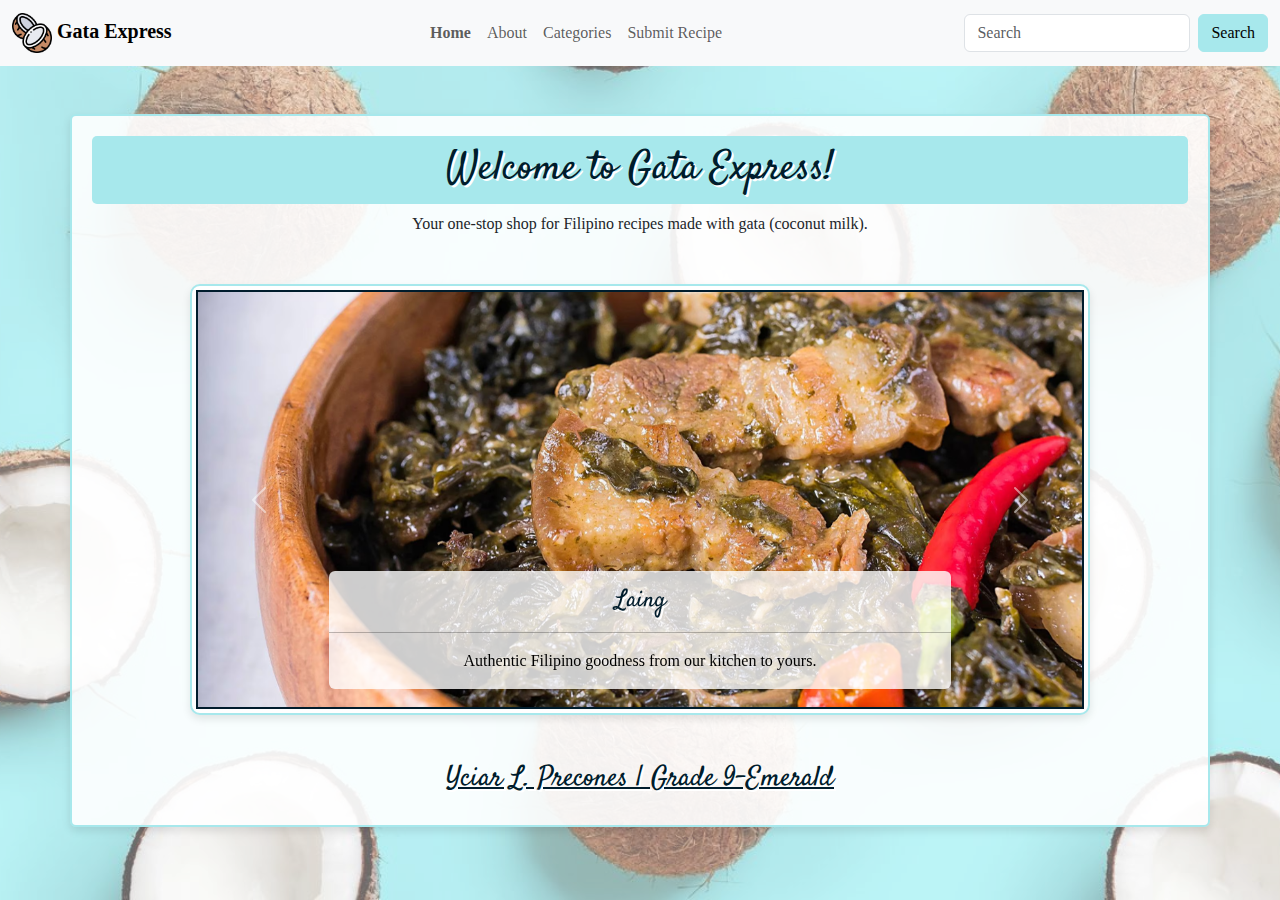
<file: index.html>
<!DOCTYPE html>
<html>
<head>
	<meta charset="utf-8">
	<meta name="viewport" content="width=device-width, initial-scale=1">
	<title>Gata Express - Home</title>

	<!-- Bootstrap 5 Setup -->
	<link href="https://cdn.jsdelivr.net/npm/bootstrap@5.3.3/dist/css/bootstrap.min.css" rel="stylesheet" integrity="sha384-QWTKZyjpPEjISv5WaRU9OFeRpok6YctnYmDr5pNlyT2bRjXh0JMhjY6hW+ALEwIH" crossorigin="anonymous">

	<!-- JS Setup-->
	<script src="https://cdn.jsdelivr.net/npm/bootstrap@5.3.3/dist/js/bootstrap.bundle.min.js" integrity="sha384-YvpcrYf0tY3lHB60NNkmXc5s9fDVZLESaAA55NDzOxhy9GkcIdslK1eN7N6jIeHz" crossorigin="anonymous"></script>	

	<!-- Animate.style Setup -->
	<link rel="stylesheet" href="https://cdnjs.cloudflare.com/ajax/libs/animate.css/4.1.1/animate.min.css"/>

	<!-- Google Fonts Satisfy Setup -->
	<link rel="preconnect" href="https://fonts.googleapis.com">
	<link rel="preconnect" href="https://fonts.gstatic.com" crossorigin>
	<link href="https://fonts.googleapis.com/css2?family=Satisfy&display=swap" rel="stylesheet">

	<!-- Link to CSS File -->
	<link rel="stylesheet" type="text/css" href="index-style.css">
</head>
<body>
	<nav class="navbar navbar-expand-sm navbar-light bg-light">
	  <div class="container-fluid">
	    <a class="navbar-brand " href="https://cdn-icons-png.flaticon.com/512/3239/3239295.png"><img src="logo.png" alt="Gata Express Logo" id="navbar-logo"> <strong>Gata Express</strong></a>
	    <button class="navbar-toggler" type="button" data-bs-toggle="collapse" data-bs-target="#mynavbar">
	      <span class="navbar-toggler-icon"></span>
	    </button>
	    <div class="collapse navbar-collapse" id="mynavbar">
	      <ul class="navbar-nav mx-auto">
	        <li class="nav-item">
	          <a class="nav-link" href="index.html"><strong>Home</strong></a>
	        </li>
	        <li class="nav-item">
	          <a class="nav-link" href="page1.html">About</a>
	        </li>
	        <li class="nav-item">
	          <a class="nav-link" href="page2.html">Categories</a>
	        </li>
	        <li class="nav-item">
	          <a class="nav-link" href="page3.html">Submit Recipe</a>
	        </li>
	      </ul>
	      <form class="d-flex">
	        <input class="form-control me-2" type="text" placeholder="Search">
	        <button class="btn btn-primary" type="button">Search</button>
	      </form>
	    </div>
	  </div>
	</nav>
	<div class="container mt-5 mb-5 rounded animate__animated animate__fadeInUp">
		<h1 class="text-center">Welcome to Gata Express!</h1>
		<p class="text-center">Your one-stop shop for Filipino recipes made with gata (coconut milk).</p>
		<div id="demo" class="carousel slide mx-auto mt-5 mb-5 img-thumbnail" data-bs-ride="carousel">
			<div class="carousel-inner">
			    <div class="carousel-item active">
			      <img src="carousel-laing.png" alt="Laing" class="d-block w-100">
			      <div class="carousel-caption rounded">
				    <h4 class="mt-3">Laing</h4> <hr/>
				    <p>Authentic Filipino goodness from our kitchen to yours.</p>
				  </div>
			    </div>
			    <div class="carousel-item">
			      <img src="carousel-ginataangmais.png" alt="Ginataang Mais" class="d-block w-100">
			      <div class="carousel-caption rounded">
				    <h4 class="mt-3">Ginataang Mais</h4> <hr/>
				    <p>A simply delicious dessert!</p>
				  </div>
			    </div>
			    <div class="carousel-item">
			      <img src="carousel-adobosagata.png" alt="Adobo sa Gata" class="d-block w-100">
			      <div class="carousel-caption rounded">
				    <h4 class="mt-3">Adobo sa Gata</h4> <hr/>
				    <p>Taste the goodness of gata with every bite.</p>
				  </div>
			    </div>
			    <div class="carousel-item">
			      <img src="carousel-ginataangbilobilo.png" alt="Ginataang Bilo-Bilo" class="d-block w-100">
			      <div class="carousel-caption rounded">
				    <h4 class="mt-3">Ginataang Bilo-Bilo</h4> <hr/>
				    <p>Satisfy your sweet tooth!</p>
				  </div>
			    </div>
			  </div>
			  <button class="carousel-control-prev" type="button" data-bs-target="#demo" data-bs-slide="prev">
			    <span class="carousel-control-prev-icon"></span>
			  </button>
			  <button class="carousel-control-next" type="button" data-bs-target="#demo" data-bs-slide="next">
			    <span class="carousel-control-next-icon"></span>
			  </button>
			</div>
			<h3 class="text-center mt-3 animate__animated animate__fadeInUp"> <a href="https://yprecones-9e.github.io/Q2_EXERCISE2_Precones-Yciar/ "target="_blank"> Yciar L. Precones | Grade 9-Emerald </a> </h3>
		</div>

	</div>

</body>
</html>
</file>
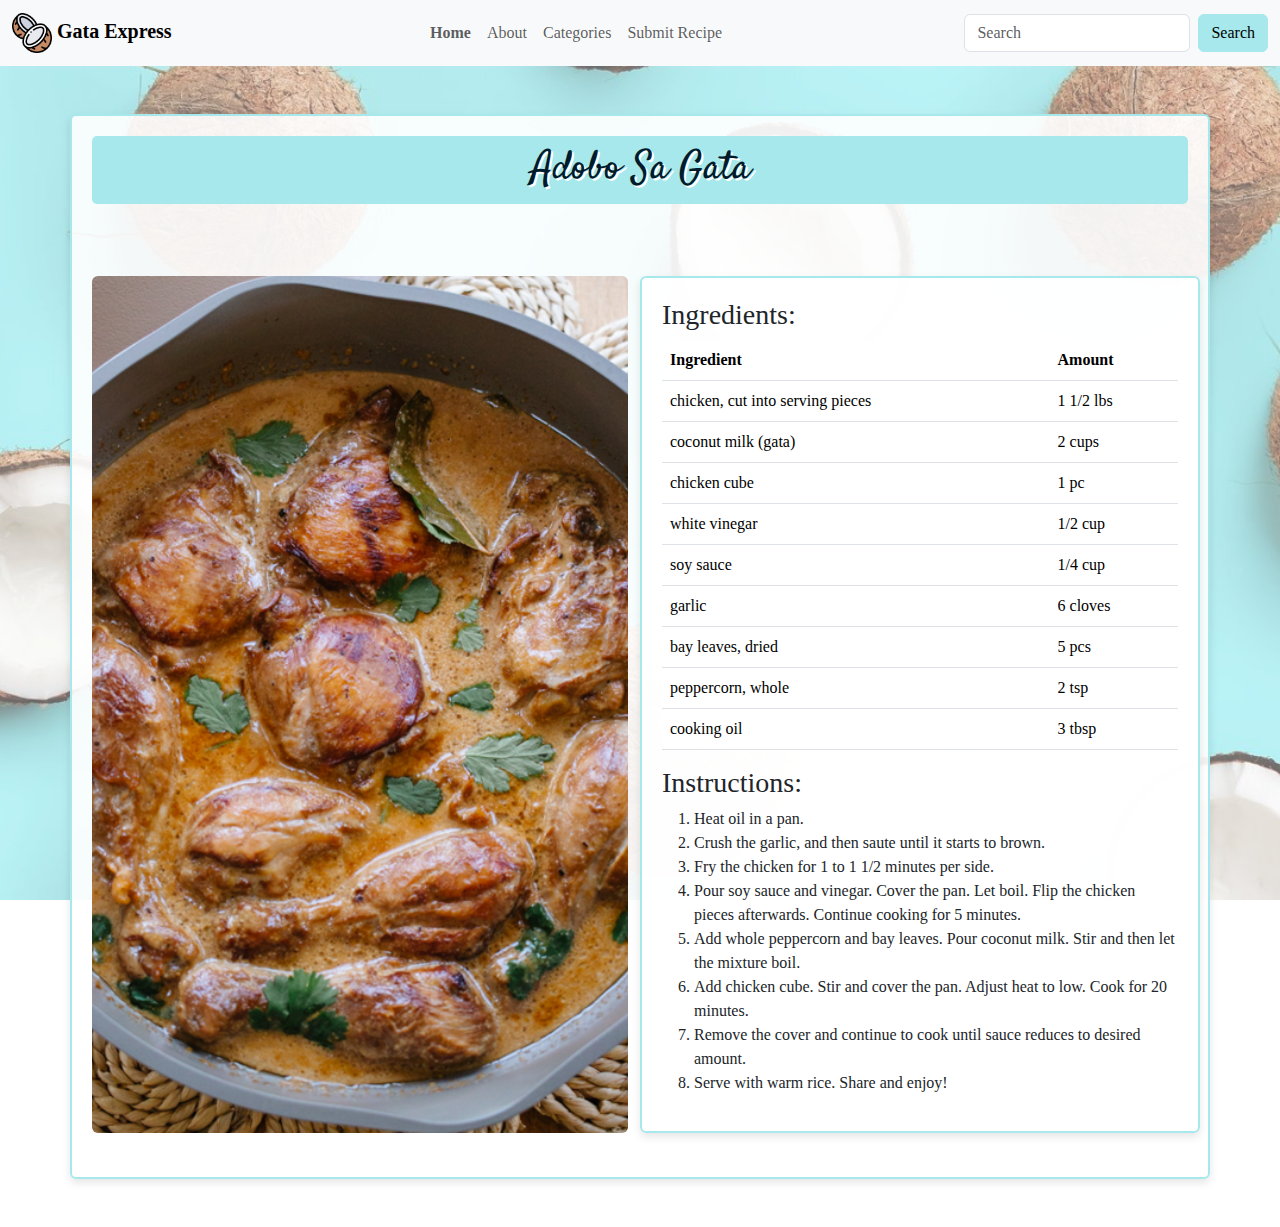
<file: adobosagata.html>
<!DOCTYPE html>
<html>
<head>
	<meta charset="utf-8">
	<meta name="viewport" content="width=device-width, initial-scale=1">
	<title>Gata Express - Home</title>

	<!-- Bootstrap 5 Setup -->
	<link href="https://cdn.jsdelivr.net/npm/bootstrap@5.3.3/dist/css/bootstrap.min.css" rel="stylesheet" integrity="sha384-QWTKZyjpPEjISv5WaRU9OFeRpok6YctnYmDr5pNlyT2bRjXh0JMhjY6hW+ALEwIH" crossorigin="anonymous">

	<!-- JS Setup-->
	<script src="https://cdn.jsdelivr.net/npm/bootstrap@5.3.3/dist/js/bootstrap.bundle.min.js" integrity="sha384-YvpcrYf0tY3lHB60NNkmXc5s9fDVZLESaAA55NDzOxhy9GkcIdslK1eN7N6jIeHz" crossorigin="anonymous"></script>	

	<!-- Animate.style Setup -->
	<link rel="stylesheet" href="https://cdnjs.cloudflare.com/ajax/libs/animate.css/4.1.1/animate.min.css"/>

	<!-- Google Fonts Satisfy Setup -->
	<link rel="preconnect" href="https://fonts.googleapis.com">
	<link rel="preconnect" href="https://fonts.gstatic.com" crossorigin>
	<link href="https://fonts.googleapis.com/css2?family=Satisfy&display=swap" rel="stylesheet">

	<!-- Link to CSS File -->
	<link rel="stylesheet" type="text/css" href="adobosagata-style.css">
</head>
<body>
	<nav class="navbar navbar-expand-sm navbar-light bg-light">
	  <div class="container-fluid">
	    <a class="navbar-brand " href="https://cdn-icons-png.flaticon.com/512/3239/3239295.png"><img src="logo.png" alt="Gata Express Logo" id="navbar-logo"> <strong>Gata Express</strong></a>
	    <button class="navbar-toggler" type="button" data-bs-toggle="collapse" data-bs-target="#mynavbar">
	      <span class="navbar-toggler-icon"></span>
	    </button>
	    <div class="collapse navbar-collapse" id="mynavbar">
	      <ul class="navbar-nav mx-auto">
	        <li class="nav-item">
	          <a class="nav-link" href="index.html"><strong>Home</strong></a>
	        </li>
	        <li class="nav-item">
	          <a class="nav-link" href="page1.html">About</a>
	        </li>
	        <li class="nav-item">
	          <a class="nav-link" href="page2.html">Categories</a>
	        </li>
	        <li class="nav-item">
	          <a class="nav-link" href="page3.html">Submit Recipe</a>
	        </li>
	      </ul>
	      <form class="d-flex">
	        <input class="form-control me-2" type="text" placeholder="Search">
	        <button class="btn btn-primary" type="button">Search</button>
	      </form>
	    </div>
	  </div>
	</nav>
	<div class="container mt-5 mb-5 rounded animate__animated animate__fadeInUp">
		<h1 class="text-center">Adobo Sa Gata</h1>
		<div class="row mt-5 animate__animated animate__backInUp">
			<div class="col-md-6 mt-4 mb-4">
				<img class="img-fluid rounded mx-auto d-block form-image" 
				src="recipe-adobosagata.png" alt="Adobo Sa Gata">
			</div>
			<div class="col-md-6 mt-4 mb-4 animate__animated animate__backInUp container rounded">
				<h3>Ingredients:</h3>
				<table class="table"> 
					<thead> 
						<tr> <th scope="col">Ingredient</th>
						<th scope="col">Amount</th> 
					</tr>
					</thead> 
					<tbody> 
						<tr> 
							<td>chicken, cut into serving pieces</td> 
							<td>1 1/2 lbs</td> 
						</tr> 
						<tr> 
							<td>coconut milk (gata)</td> 
							<td>2 cups</td> 
						</tr> 
						<tr> 
							<td>chicken cube</td> 
							<td>1 pc</td> 
						</tr> 
						<tr> 
							<td>white vinegar</td> 
							<td>1/2 cup</td> 
						</tr> 
						<tr> 
							<td>soy sauce</td> 
							<td>1/4 cup</td> 
						</tr> 
						<tr> 
							<td>garlic</td> 
							<td>6 cloves</td> 
						</tr> 
						<tr> 
							<td>bay leaves, dried</td> 
							<td>5 pcs</td> 
						</tr> 
						<tr> 
							<td>peppercorn, whole</td> 
							<td>2 tsp</td> 
						</tr> 
						<tr> 
							<td>cooking oil</td> 
							<td>3 tbsp</td> 
						</tr> 
					</tbody>
				</table>
				<h3>Instructions:</h3> 
				<ol> 
					<li>Heat oil in a pan.</li> 
					<li>Crush the garlic, and then saute until it starts to brown.</li> 
					<li>Fry the chicken for 1 to 1 1/2 minutes per side.</li> 
					<li>Pour soy sauce and vinegar. Cover the pan. Let boil. Flip the chicken pieces afterwards. Continue cooking for 5 minutes.</li> 
					<li>Add whole peppercorn and bay leaves. Pour coconut milk. Stir and then let the mixture boil.</li> 
					<li>Add chicken cube. Stir and cover the pan. Adjust heat to low. Cook for 20 minutes.</li> 
					<li>Remove the cover and continue to cook until sauce reduces to desired amount.</li> 
					<li>Serve with warm rice. Share and enjoy!</li> 
				</ol>
			</div>
		</div>
	</div>
</body>
</html>
</file>
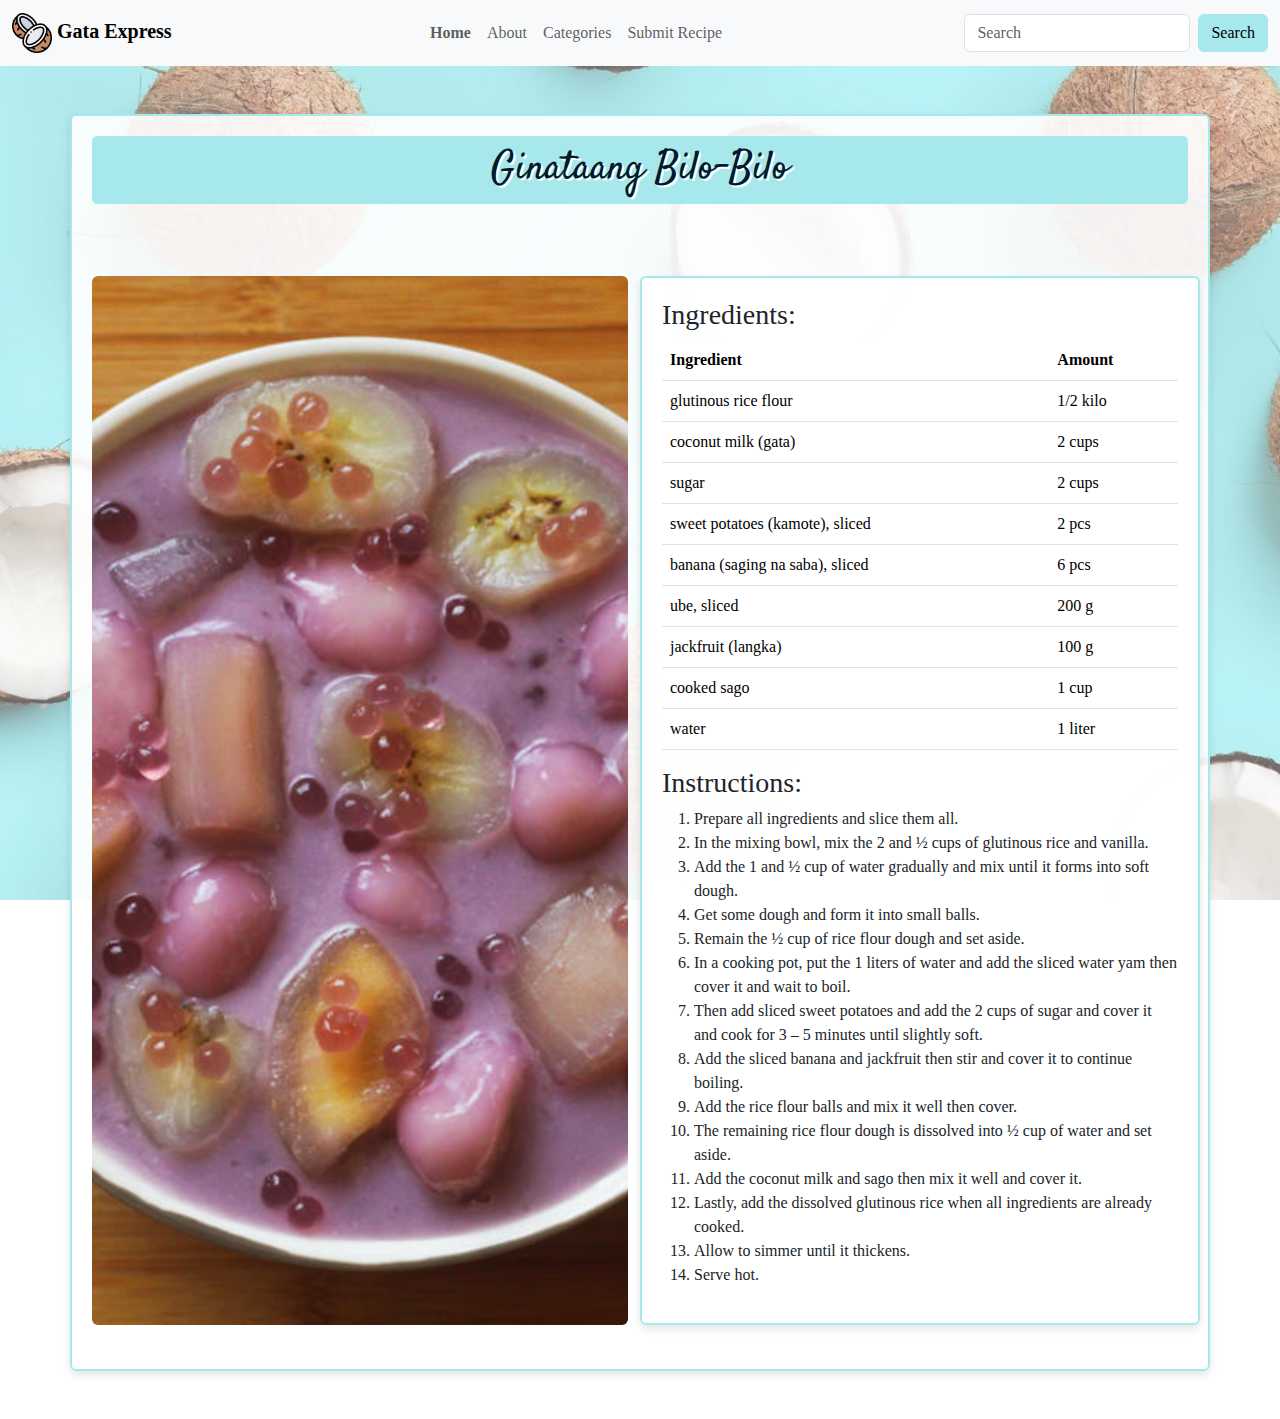
<file: ginataangbilobilo.html>
<!DOCTYPE html>
<html>
<head>
	<meta charset="utf-8">
	<meta name="viewport" content="width=device-width, initial-scale=1">
	<title>Gata Express - Home</title>

	<!-- Bootstrap 5 Setup -->
	<link href="https://cdn.jsdelivr.net/npm/bootstrap@5.3.3/dist/css/bootstrap.min.css" rel="stylesheet" integrity="sha384-QWTKZyjpPEjISv5WaRU9OFeRpok6YctnYmDr5pNlyT2bRjXh0JMhjY6hW+ALEwIH" crossorigin="anonymous">

	<!-- JS Setup-->
	<script src="https://cdn.jsdelivr.net/npm/bootstrap@5.3.3/dist/js/bootstrap.bundle.min.js" integrity="sha384-YvpcrYf0tY3lHB60NNkmXc5s9fDVZLESaAA55NDzOxhy9GkcIdslK1eN7N6jIeHz" crossorigin="anonymous"></script>	

	<!-- Animate.style Setup -->
	<link rel="stylesheet" href="https://cdnjs.cloudflare.com/ajax/libs/animate.css/4.1.1/animate.min.css"/>

	<!-- Google Fonts Satisfy Setup -->
	<link rel="preconnect" href="https://fonts.googleapis.com">
	<link rel="preconnect" href="https://fonts.gstatic.com" crossorigin>
	<link href="https://fonts.googleapis.com/css2?family=Satisfy&display=swap" rel="stylesheet">

	<!-- Link to CSS File -->
	<link rel="stylesheet" type="text/css" href="ginataangbilobilo-style.css">
</head>
<body>
	<nav class="navbar navbar-expand-sm navbar-light bg-light">
	  <div class="container-fluid">
	    <a class="navbar-brand " href="https://cdn-icons-png.flaticon.com/512/3239/3239295.png"><img src="logo.png" alt="Gata Express Logo" id="navbar-logo"> <strong>Gata Express</strong></a>
	    <button class="navbar-toggler" type="button" data-bs-toggle="collapse" data-bs-target="#mynavbar">
	      <span class="navbar-toggler-icon"></span>
	    </button>
	    <div class="collapse navbar-collapse" id="mynavbar">
	      <ul class="navbar-nav mx-auto">
	        <li class="nav-item">
	          <a class="nav-link" href="index.html"><strong>Home</strong></a>
	        </li>
	        <li class="nav-item">
	          <a class="nav-link" href="page1.html">About</a>
	        </li>
	        <li class="nav-item">
	          <a class="nav-link" href="page2.html">Categories</a>
	        </li>
	        <li class="nav-item">
	          <a class="nav-link" href="page3.html">Submit Recipe</a>
	        </li>
	      </ul>
	      <form class="d-flex">
	        <input class="form-control me-2" type="text" placeholder="Search">
	        <button class="btn btn-primary" type="button">Search</button>
	      </form>
	    </div>
	  </div>
	</nav>
	<div class="container mt-5 mb-5 rounded animate__animated animate__fadeInUp">
		<h1 class="text-center">Ginataang Bilo-Bilo</h1>
		<div class="row mt-5 animate__animated animate__backInUp">
			<div class="col-md-6 mt-4 mb-4">
				<img class="img-fluid rounded mx-auto d-block form-image" 
				src="recipe-ginataangbilobilo.png" alt="Ginataang Bilo-Bilo">
			</div>
			<div class="col-md-6 mt-4 mb-4 animate__animated animate__backInUp container rounded">
				<h3>Ingredients:</h3>
				<table class="table"> 
					<thead> 
						<tr> <th scope="col">Ingredient</th>
						<th scope="col">Amount</th> 
					</tr>
					</thead> 
					<tbody> 
						<tr> 
							<td>glutinous rice flour</td> 
							<td>1/2 kilo </td> 
						</tr> 
						<tr> 
							<td>coconut milk (gata)</td> 
							<td>2 cups</td> 
						</tr> 
						<tr> 
							<td>sugar</td> 
							<td>2 cups</td> 
						</tr> 
						<tr> 
							<td>sweet potatoes (kamote), sliced</td> 
							<td>2 pcs</td> 
						</tr> 
						<tr> 
							<td>banana (saging na saba), sliced</td> 
							<td>6 pcs</td> 
						</tr> 
						<tr> 
							<td>ube, sliced</td> 
							<td>200 g</td> 
						</tr> 
						<tr> 
							<td>jackfruit (langka)</td> 
							<td>100 g</td> 
						</tr> 
						<tr> 
							<td>cooked sago</td> 
							<td>1 cup</td> 
						</tr> 
						<tr> 
							<td>water</td> 
							<td>1 liter</td> 
						</tr> 
					</tbody>
				</table>
				<h3>Instructions:</h3>
				<ol>
					<li>Prepare all ingredients and slice them all.</li>
					<li>In the mixing bowl, mix the 2 and ½ cups of glutinous rice and vanilla.</li>
					<li>Add the 1 and ½ cup of water gradually and mix until it forms into soft dough.</li> 
					<li>Get some dough and form it into small balls.</li>
					<li>Remain the ½ cup of rice flour dough and set aside.</li>
					<li>In a cooking pot, put the 1 liters of water and add the sliced water yam then cover it and wait to boil.</li>
					<li>Then add sliced sweet potatoes and add the 2 cups of sugar and cover it and cook for 3 – 5 minutes until slightly soft.</li>
					<li>Add the sliced banana and jackfruit then stir and cover it to continue boiling.</li> <li>Add the rice flour balls and mix it well then cover.</li>
					<li>The remaining rice flour dough is dissolved into ½ cup of water and set aside.</li>
					<li>Add the coconut milk and sago then mix it well and cover it.</li>
					<li>Lastly, add the dissolved glutinous rice when all ingredients are already cooked.</li>
					<li>Allow to simmer until it thickens.</li>
					<li>Serve hot.
				</ol>
			</div>
		</div>
	</div>
</body>
</html>
</file>
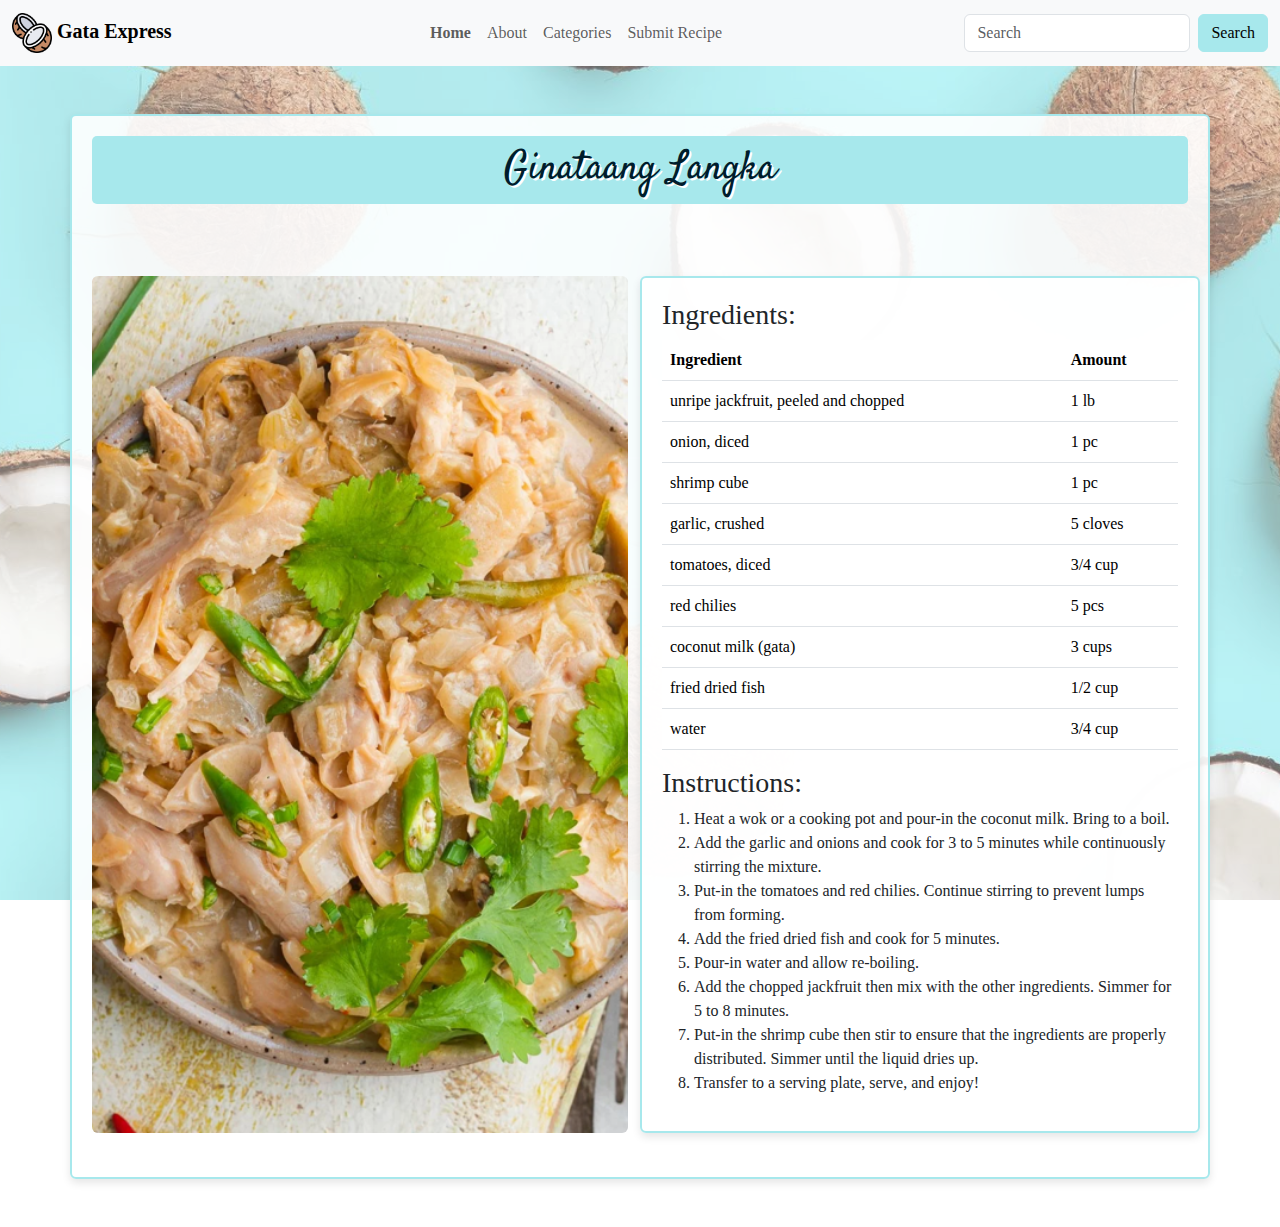
<file: ginataanglangka.html>
<!DOCTYPE html>
<html>
<head>
	<meta charset="utf-8">
	<meta name="viewport" content="width=device-width, initial-scale=1">
	<title>Gata Express - Home</title>

	<!-- Bootstrap 5 Setup -->
	<link href="https://cdn.jsdelivr.net/npm/bootstrap@5.3.3/dist/css/bootstrap.min.css" rel="stylesheet" integrity="sha384-QWTKZyjpPEjISv5WaRU9OFeRpok6YctnYmDr5pNlyT2bRjXh0JMhjY6hW+ALEwIH" crossorigin="anonymous">

	<!-- JS Setup-->
	<script src="https://cdn.jsdelivr.net/npm/bootstrap@5.3.3/dist/js/bootstrap.bundle.min.js" integrity="sha384-YvpcrYf0tY3lHB60NNkmXc5s9fDVZLESaAA55NDzOxhy9GkcIdslK1eN7N6jIeHz" crossorigin="anonymous"></script>	

	<!-- Animate.style Setup -->
	<link rel="stylesheet" href="https://cdnjs.cloudflare.com/ajax/libs/animate.css/4.1.1/animate.min.css"/>

	<!-- Google Fonts Satisfy Setup -->
	<link rel="preconnect" href="https://fonts.googleapis.com">
	<link rel="preconnect" href="https://fonts.gstatic.com" crossorigin>
	<link href="https://fonts.googleapis.com/css2?family=Satisfy&display=swap" rel="stylesheet">

	<!-- Link to CSS File -->
	<link rel="stylesheet" type="text/css" href="ginataanglangka-style.css">
</head>
<body>
	<nav class="navbar navbar-expand-sm navbar-light bg-light">
	  <div class="container-fluid">
	    <a class="navbar-brand " href="https://cdn-icons-png.flaticon.com/512/3239/3239295.png"><img src="logo.png" alt="Gata Express Logo" id="navbar-logo"> <strong>Gata Express</strong></a>
	    <button class="navbar-toggler" type="button" data-bs-toggle="collapse" data-bs-target="#mynavbar">
	      <span class="navbar-toggler-icon"></span>
	    </button>
	    <div class="collapse navbar-collapse" id="mynavbar">
	      <ul class="navbar-nav mx-auto">
	        <li class="nav-item">
	          <a class="nav-link" href="index.html"><strong>Home</strong></a>
	        </li>
	        <li class="nav-item">
	          <a class="nav-link" href="page1.html">About</a>
	        </li>
	        <li class="nav-item">
	          <a class="nav-link" href="page2.html">Categories</a>
	        </li>
	        <li class="nav-item">
	          <a class="nav-link" href="page3.html">Submit Recipe</a>
	        </li>
	      </ul>
	      <form class="d-flex">
	        <input class="form-control me-2" type="text" placeholder="Search">
	        <button class="btn btn-primary" type="button">Search</button>
	      </form>
	    </div>
	  </div>
	</nav>
	<div class="container mt-5 mb-5 rounded animate__animated animate__fadeInUp">
		<h1 class="text-center">Ginataang Langka</h1>
		<div class="row mt-5 animate__animated animate__backInUp">
			<div class="col-md-6 mt-4 mb-4">
				<img class="img-fluid rounded mx-auto d-block form-image" 
				src="recipe-ginataanglangka.png" alt="Ginataang Langka">
			</div>
			<div class="col-md-6 mt-4 mb-4 animate__animated animate__backInUp container rounded">
				<h3>Ingredients:</h3> 
				<table class="table"> 
					<thead> 
						<tr> <th scope="col">Ingredient</th>
						<th scope="col">Amount</th> 
					</tr>
					</thead> 
					<tbody> 
						<tr> 
							<td>unripe jackfruit, peeled and chopped</td> 
							<td>1 lb</td> 
						</tr> 
						<tr> 
							<td>onion, diced</td> 
							<td>1 pc</td> 
						</tr> 
						<tr> 
							<td>shrimp cube</td> 
							<td>1 pc</td> 
						</tr> 
						<tr> 
							<td>garlic, crushed</td> 
							<td>5 cloves</td> 
						</tr> 
						<tr> 
							<td>tomatoes, diced</td> 
							<td>3/4 cup</td> 
						</tr> 
						<tr> 
							<td>red chilies</td> 
							<td>5 pcs</td> 
						</tr> 
						<tr> 
							<td>coconut milk (gata)</td> 
							<td>3 cups</td> 
						</tr> 
						<tr> 
							<td>fried dried fish</td> 
							<td>1/2 cup</td> 
						</tr> 
						<tr> 
							<td>water</td> 
							<td>3/4 cup</td> 
						</tr> 
					</tbody>
				</table>
				<h3>Instructions:</h3> 
				<ol> 
					<li>Heat a wok or a cooking pot and pour-in the coconut milk. Bring to a boil.</li> 
					<li>Add the garlic and onions and cook for 3 to 5 minutes while continuously stirring the mixture.</li> 
					<li>Put-in the tomatoes and red chilies. Continue stirring to prevent lumps from forming.</li> 
					<li>Add the fried dried fish and cook for 5 minutes.</li> 
					<li>Pour-in water and allow re-boiling.</li> 
					<li>Add the chopped jackfruit then mix with the other ingredients. Simmer for 5 to 8 minutes.</li> 
					<li>Put-in the shrimp cube then stir to ensure that the ingredients are properly distributed. Simmer until the liquid dries up.</li> 
					<li>Transfer to a serving plate, serve, and enjoy!</li>
				</ol>
			</div>
		</div>
	</div>
</body>
</html>
</file>
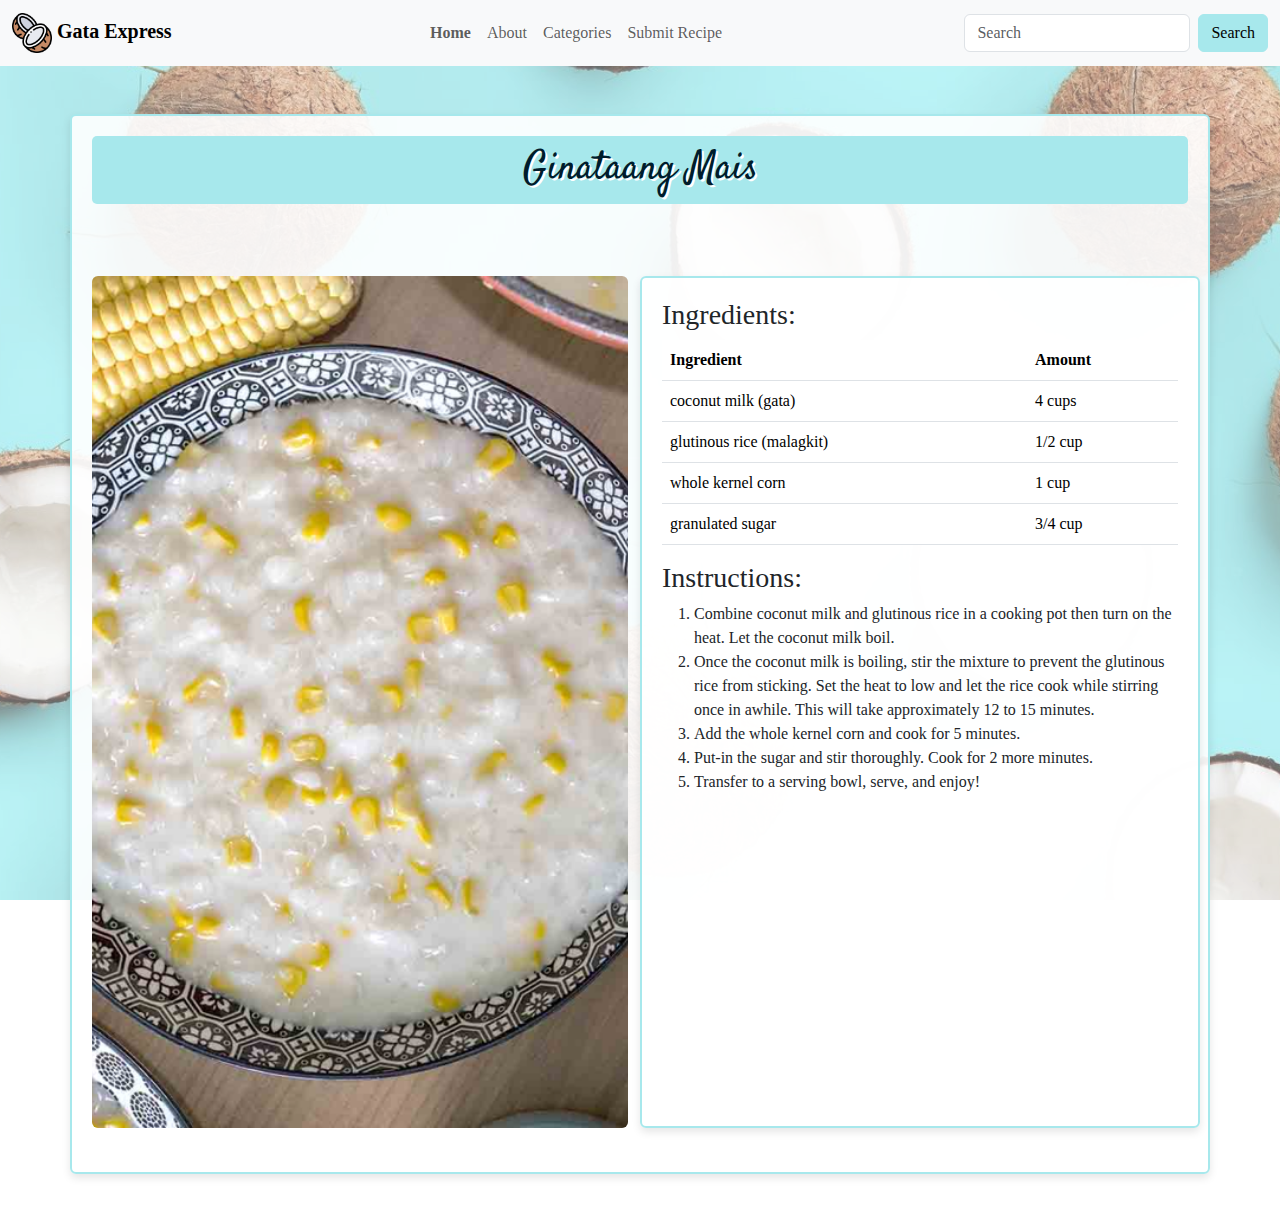
<file: ginataangmais.html>
<!DOCTYPE html>
<html>
<head>
	<meta charset="utf-8">
	<meta name="viewport" content="width=device-width, initial-scale=1">
	<title>Gata Express - Home</title>

	<!-- Bootstrap 5 Setup -->
	<link href="https://cdn.jsdelivr.net/npm/bootstrap@5.3.3/dist/css/bootstrap.min.css" rel="stylesheet" integrity="sha384-QWTKZyjpPEjISv5WaRU9OFeRpok6YctnYmDr5pNlyT2bRjXh0JMhjY6hW+ALEwIH" crossorigin="anonymous">

	<!-- JS Setup-->
	<script src="https://cdn.jsdelivr.net/npm/bootstrap@5.3.3/dist/js/bootstrap.bundle.min.js" integrity="sha384-YvpcrYf0tY3lHB60NNkmXc5s9fDVZLESaAA55NDzOxhy9GkcIdslK1eN7N6jIeHz" crossorigin="anonymous"></script>	

	<!-- Animate.style Setup -->
	<link rel="stylesheet" href="https://cdnjs.cloudflare.com/ajax/libs/animate.css/4.1.1/animate.min.css"/>

	<!-- Google Fonts Satisfy Setup -->
	<link rel="preconnect" href="https://fonts.googleapis.com">
	<link rel="preconnect" href="https://fonts.gstatic.com" crossorigin>
	<link href="https://fonts.googleapis.com/css2?family=Satisfy&display=swap" rel="stylesheet">

	<!-- Link to CSS File -->
	<link rel="stylesheet" type="text/css" href="ginataangmais-style.css">
</head>
<body>
	<nav class="navbar navbar-expand-sm navbar-light bg-light">
	  <div class="container-fluid">
	    <a class="navbar-brand " href="https://cdn-icons-png.flaticon.com/512/3239/3239295.png"><img src="logo.png" alt="Gata Express Logo" id="navbar-logo"> <strong>Gata Express</strong></a>
	    <button class="navbar-toggler" type="button" data-bs-toggle="collapse" data-bs-target="#mynavbar">
	      <span class="navbar-toggler-icon"></span>
	    </button>
	    <div class="collapse navbar-collapse" id="mynavbar">
	      <ul class="navbar-nav mx-auto">
	        <li class="nav-item">
	          <a class="nav-link" href="index.html"><strong>Home</strong></a>
	        </li>
	        <li class="nav-item">
	          <a class="nav-link" href="page1.html">About</a>
	        </li>
	        <li class="nav-item">
	          <a class="nav-link" href="page2.html">Categories</a>
	        </li>
	        <li class="nav-item">
	          <a class="nav-link" href="page3.html">Submit Recipe</a>
	        </li>
	      </ul>
	      <form class="d-flex">
	        <input class="form-control me-2" type="text" placeholder="Search">
	        <button class="btn btn-primary" type="button">Search</button>
	      </form>
	    </div>
	  </div>
	</nav>
	<div class="container mt-5 mb-5 rounded animate__animated animate__fadeInUp">
		<h1 class="text-center">Ginataang Mais</h1>
		<div class="row mt-5 animate__animated animate__backInUp">
			<div class="col-md-6 mt-4 mb-4">
				<img class="img-fluid rounded mx-auto d-block form-image" 
				src="recipe-ginataangmais.png" alt="Ginataang Mais">
			</div>
			<div class="col-md-6 mt-4 mb-4 animate__animated animate__backInUp container rounded">
				<h3>Ingredients:</h3> 
				<table class="table"> 
					<thead> 
						<tr> <th scope="col">Ingredient</th>
						<th scope="col">Amount</th> 
					</tr>
					</thead> 
					<tbody> 
						<tr> 
							<td>coconut milk (gata)</td> 
							<td>4 cups</td> 
						</tr> 
						<tr> 
							<td>glutinous rice (malagkit)</td> 
							<td>1/2 cup</td> 
						</tr> 
						<tr> 
							<td>whole kernel corn</td> 
							<td>1 cup</td> 
						</tr> 
						<tr> 
							<td>granulated sugar</td> 
							<td>3/4 cup</td> 
						</tr> 
					</tbody>
				</table>
				<h3>Instructions:</h3> 
				<ol> 
					<li>Combine coconut milk and glutinous rice in a cooking pot then turn on the heat. Let the coconut milk boil.</li> 
					<li>Once the coconut milk is boiling, stir the mixture to prevent the glutinous rice from sticking. Set the heat to low and let the rice cook while stirring once in awhile. This will take approximately 12 to 15 minutes.</li>
					 <li>Add the whole kernel corn and cook for 5 minutes.</li> <li>Put-in the sugar and stir thoroughly. Cook for 2 more minutes.</li> 
					 <li>Transfer to a serving bowl, serve, and enjoy!</li>
				</ol>
			</div>
		</div>
	</div>
</body>
</html>
</file>
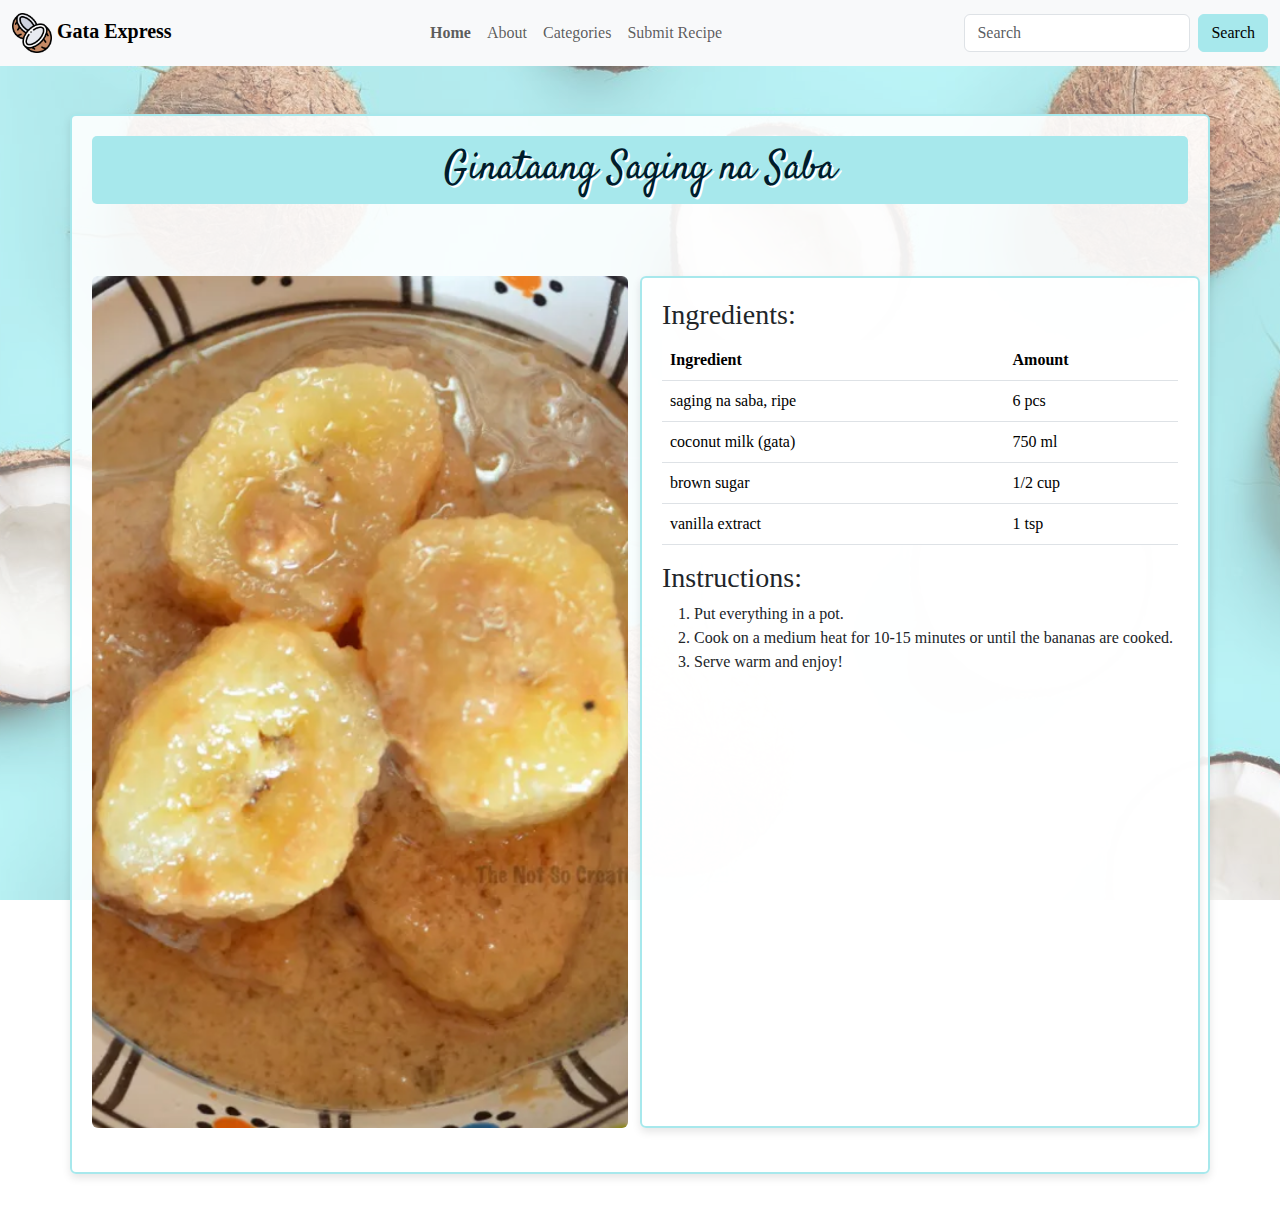
<file: ginataangsagingnasaba.html>
<!DOCTYPE html>
<html>
<head>
	<meta charset="utf-8">
	<meta name="viewport" content="width=device-width, initial-scale=1">
	<title>Gata Express - Home</title>

	<!-- Bootstrap 5 Setup -->
	<link href="https://cdn.jsdelivr.net/npm/bootstrap@5.3.3/dist/css/bootstrap.min.css" rel="stylesheet" integrity="sha384-QWTKZyjpPEjISv5WaRU9OFeRpok6YctnYmDr5pNlyT2bRjXh0JMhjY6hW+ALEwIH" crossorigin="anonymous">

	<!-- JS Setup-->
	<script src="https://cdn.jsdelivr.net/npm/bootstrap@5.3.3/dist/js/bootstrap.bundle.min.js" integrity="sha384-YvpcrYf0tY3lHB60NNkmXc5s9fDVZLESaAA55NDzOxhy9GkcIdslK1eN7N6jIeHz" crossorigin="anonymous"></script>	

	<!-- Animate.style Setup -->
	<link rel="stylesheet" href="https://cdnjs.cloudflare.com/ajax/libs/animate.css/4.1.1/animate.min.css"/>

	<!-- Google Fonts Satisfy Setup -->
	<link rel="preconnect" href="https://fonts.googleapis.com">
	<link rel="preconnect" href="https://fonts.gstatic.com" crossorigin>
	<link href="https://fonts.googleapis.com/css2?family=Satisfy&display=swap" rel="stylesheet">

	<!-- Link to CSS File -->
	<link rel="stylesheet" type="text/css" href="ginataangsagingnasaba-style.css">
</head>
<body>
	<nav class="navbar navbar-expand-sm navbar-light bg-light">
	  <div class="container-fluid">
	    <a class="navbar-brand " href="https://cdn-icons-png.flaticon.com/512/3239/3239295.png"><img src="logo.png" alt="Gata Express Logo" id="navbar-logo"> <strong>Gata Express</strong></a>
	    <button class="navbar-toggler" type="button" data-bs-toggle="collapse" data-bs-target="#mynavbar">
	      <span class="navbar-toggler-icon"></span>
	    </button>
	    <div class="collapse navbar-collapse" id="mynavbar">
	      <ul class="navbar-nav mx-auto">
	        <li class="nav-item">
	          <a class="nav-link" href="index.html"><strong>Home</strong></a>
	        </li>
	        <li class="nav-item">
	          <a class="nav-link" href="page1.html">About</a>
	        </li>
	        <li class="nav-item">
	          <a class="nav-link" href="page2.html">Categories</a>
	        </li>
	        <li class="nav-item">
	          <a class="nav-link" href="page3.html">Submit Recipe</a>
	        </li>
	      </ul>
	      <form class="d-flex">
	        <input class="form-control me-2" type="text" placeholder="Search">
	        <button class="btn btn-primary" type="button">Search</button>
	      </form>
	    </div>
	  </div>
	</nav>
	<div class="container mt-5 mb-5 rounded animate__animated animate__fadeInUp">
		<h1 class="text-center">Ginataang Saging na Saba</h1>
		<div class="row mt-5 animate__animated animate__backInUp">
			<div class="col-md-6 mt-4 mb-4">
				<img class="img-fluid rounded mx-auto d-block form-image" 
				src="recipe-ginataangsagingnasaba.png" alt="Ginataang Saging Na Saba">
			</div>
			<div class="col-md-6 mt-4 mb-4 animate__animated animate__backInUp container rounded">
				<h3>Ingredients:</h3>
				<table class="table"> 
					<thead> 
						<tr> <th scope="col">Ingredient</th>
						<th scope="col">Amount</th> 
					</tr>
					</thead> 
					<tbody> 
						<tr> 
							<td>saging na saba, ripe</td> 
							<td>6 pcs</td> 
						</tr> 
						<tr> 
							<td>coconut milk (gata)</td> 
							<td>750 ml</td> 
						</tr> 
						<tr> 
							<td>brown sugar</td> 
							<td>1/2 cup</td> 
						</tr> 
						<tr> 
							<td>vanilla extract</td> 
							<td>1 tsp</td> 
						</tr> 
					</tbody>
				</table>
				<h3>Instructions:</h3>
				<ol> 
					<li>Put everything in a pot.</li>
					<li>Cook on a medium heat for 10-15 minutes or until the bananas are cooked.</li>
					<li>Serve warm and enjoy!</li>
				</ol>
			</div>
		</div>
	</div>
</body>
</html>
</file>
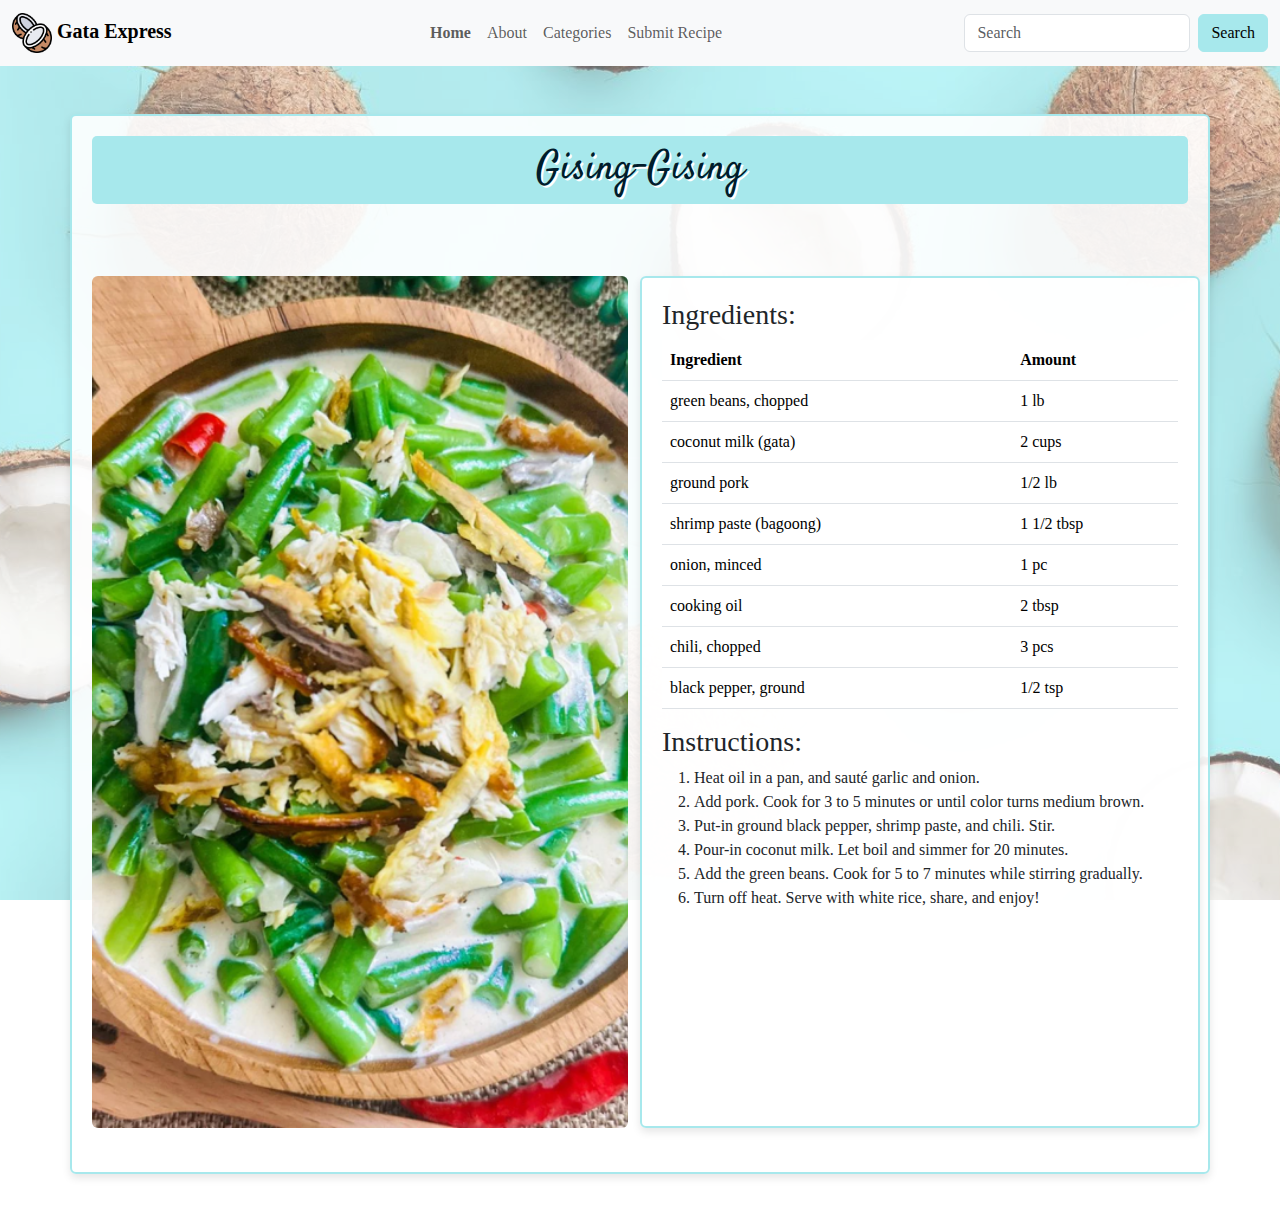
<file: gisinggising.html>
<!DOCTYPE html>
<html>
<head>
	<meta charset="utf-8">
	<meta name="viewport" content="width=device-width, initial-scale=1">
	<title>Gata Express - Home</title>

	<!-- Bootstrap 5 Setup -->
	<link href="https://cdn.jsdelivr.net/npm/bootstrap@5.3.3/dist/css/bootstrap.min.css" rel="stylesheet" integrity="sha384-QWTKZyjpPEjISv5WaRU9OFeRpok6YctnYmDr5pNlyT2bRjXh0JMhjY6hW+ALEwIH" crossorigin="anonymous">

	<!-- JS Setup-->
	<script src="https://cdn.jsdelivr.net/npm/bootstrap@5.3.3/dist/js/bootstrap.bundle.min.js" integrity="sha384-YvpcrYf0tY3lHB60NNkmXc5s9fDVZLESaAA55NDzOxhy9GkcIdslK1eN7N6jIeHz" crossorigin="anonymous"></script>	

	<!-- Animate.style Setup -->
	<link rel="stylesheet" href="https://cdnjs.cloudflare.com/ajax/libs/animate.css/4.1.1/animate.min.css"/>

	<!-- Google Fonts Satisfy Setup -->
	<link rel="preconnect" href="https://fonts.googleapis.com">
	<link rel="preconnect" href="https://fonts.gstatic.com" crossorigin>
	<link href="https://fonts.googleapis.com/css2?family=Satisfy&display=swap" rel="stylesheet">

	<!-- Link to CSS File -->
	<link rel="stylesheet" type="text/css" href="gisinggising-style.css">
</head>
<body>
	<nav class="navbar navbar-expand-sm navbar-light bg-light">
	  <div class="container-fluid">
	    <a class="navbar-brand " href="https://cdn-icons-png.flaticon.com/512/3239/3239295.png"><img src="logo.png" alt="Gata Express Logo" id="navbar-logo"> <strong>Gata Express</strong></a>
	    <button class="navbar-toggler" type="button" data-bs-toggle="collapse" data-bs-target="#mynavbar">
	      <span class="navbar-toggler-icon"></span>
	    </button>
	    <div class="collapse navbar-collapse" id="mynavbar">
	      <ul class="navbar-nav mx-auto">
	        <li class="nav-item">
	          <a class="nav-link" href="index.html"><strong>Home</strong></a>
	        </li>
	        <li class="nav-item">
	          <a class="nav-link" href="page1.html">About</a>
	        </li>
	        <li class="nav-item">
	          <a class="nav-link" href="page2.html">Categories</a>
	        </li>
	        <li class="nav-item">
	          <a class="nav-link" href="page3.html">Submit Recipe</a>
	        </li>
	      </ul>
	      <form class="d-flex">
	        <input class="form-control me-2" type="text" placeholder="Search">
	        <button class="btn btn-primary" type="button">Search</button>
	      </form>
	    </div>
	  </div>
	</nav>
	<div class="container mt-5 mb-5 rounded animate__animated animate__fadeInUp">
		<h1 class="text-center">Gising-Gising</h1>
		<div class="row mt-5 animate__animated animate__backInUp">
			<div class="col-md-6 mt-4 mb-4">
				<img class="img-fluid rounded mx-auto d-block form-image" 
				src="recipe-gisinggising.png" alt="Gising-Gising">
			</div>
			<div class="col-md-6 mt-4 mb-4 animate__animated animate__backInUp container rounded">
				<h3>Ingredients:</h3> 
				<table class="table"> 
					<thead> 
						<tr> <th scope="col">Ingredient</th>
						<th scope="col">Amount</th> 
					</tr>
					</thead> 
					<tbody> 
						<tr> 
							<td>green beans, chopped</td> 
							<td>1 lb</td> 
						</tr> 
						<tr> 
							<td>coconut milk (gata)</td> 
							<td>2 cups</td> 
						</tr> 
						<tr> 
							<td>ground pork</td> 
							<td>1/2 lb</td> 
						</tr> 
						<tr> 
							<td>shrimp paste (bagoong)</td> 
							<td>1 1/2 tbsp</td> 
						</tr> 
						<tr> 
							<td>onion, minced</td> 
							<td>1 pc</td> 
						</tr> 
						<tr> 
							<td>cooking oil</td> 
							<td>2 tbsp</td> 
						</tr> 
						<tr> 
							<td>chili, chopped</td> 
							<td>3 pcs</td> 
						</tr> 
						<tr> 
							<td>black pepper, ground</td> 
							<td>1/2 tsp</td> 
						</tr> 
					</tbody>
				</table>
				<h3>Instructions:</h3> 
				<ol> 
					<li>Heat oil in a pan, and sauté garlic and onion.</li> 
					<li>Add pork. Cook for 3 to 5 minutes or until color turns medium brown.</li> 
					<li>Put-in ground black pepper, shrimp paste, and chili. Stir.</li> 
					<li>Pour-in coconut milk. Let boil and simmer for 20 minutes.</li> 
					<li>Add the green beans. Cook for 5 to 7 minutes while stirring gradually.</li> 
					<li>Turn off heat. Serve with white rice, share, and enjoy!</li>
				</ol>
			</div>
		</div>
	</div>
</body>
</html>
</file>
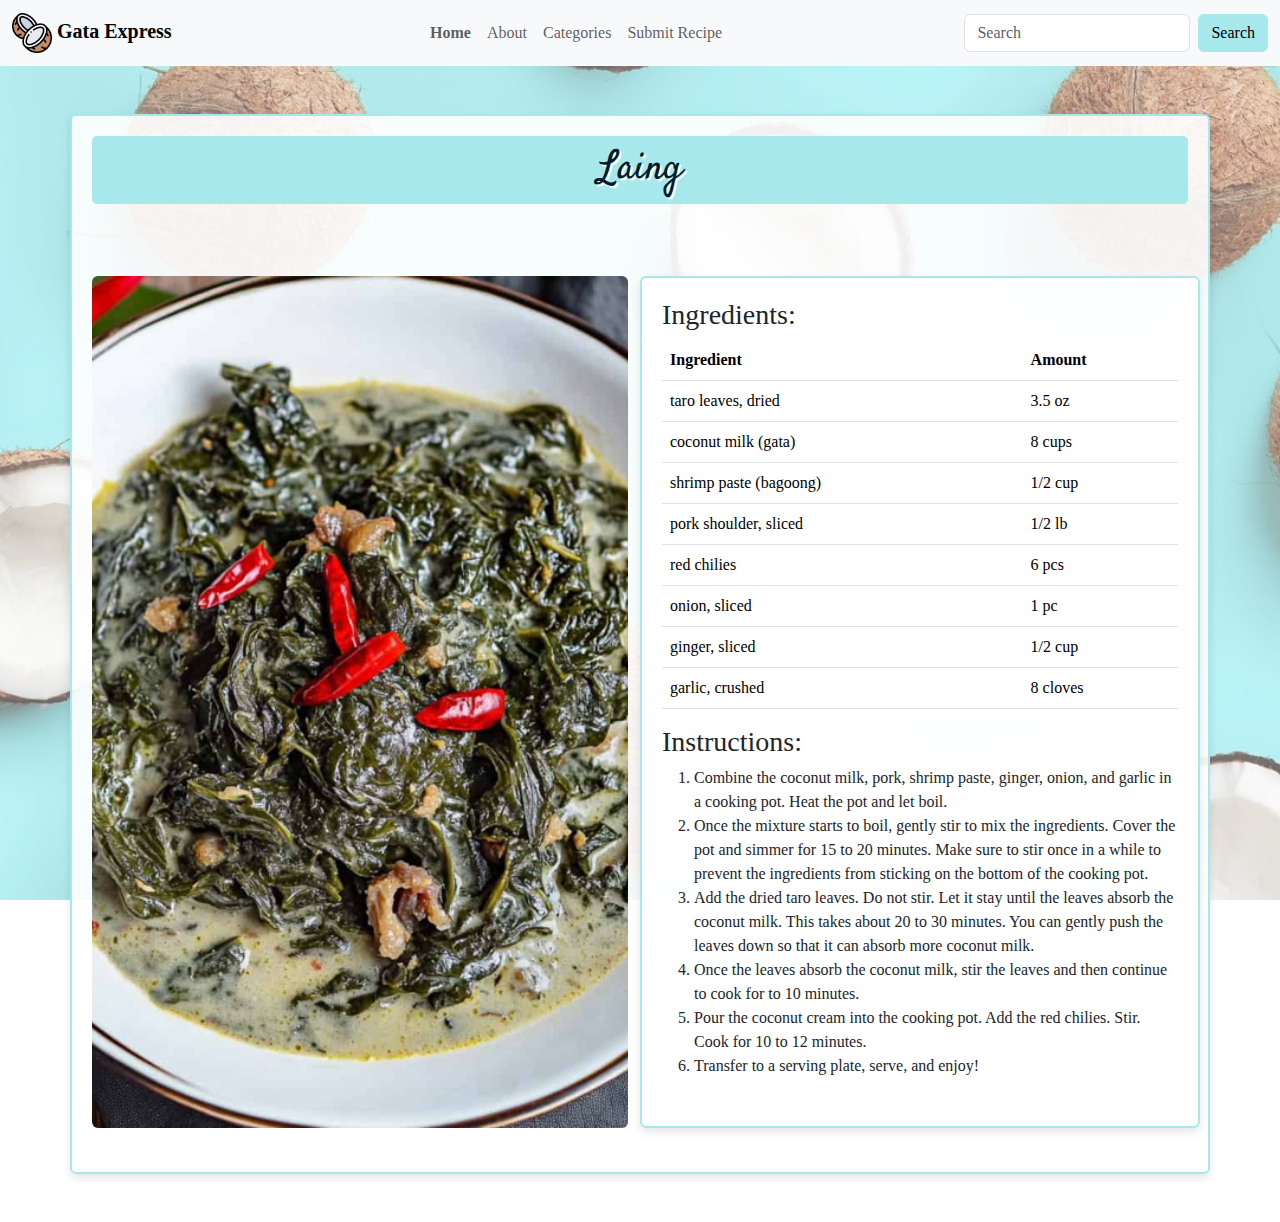
<file: laing.html>
<!DOCTYPE html>
<html>
<head>
	<meta charset="utf-8">
	<meta name="viewport" content="width=device-width, initial-scale=1">
	<title>Gata Express - Home</title>

	<!-- Bootstrap 5 Setup -->
	<link href="https://cdn.jsdelivr.net/npm/bootstrap@5.3.3/dist/css/bootstrap.min.css" rel="stylesheet" integrity="sha384-QWTKZyjpPEjISv5WaRU9OFeRpok6YctnYmDr5pNlyT2bRjXh0JMhjY6hW+ALEwIH" crossorigin="anonymous">

	<!-- JS Setup-->
	<script src="https://cdn.jsdelivr.net/npm/bootstrap@5.3.3/dist/js/bootstrap.bundle.min.js" integrity="sha384-YvpcrYf0tY3lHB60NNkmXc5s9fDVZLESaAA55NDzOxhy9GkcIdslK1eN7N6jIeHz" crossorigin="anonymous"></script>	

	<!-- Animate.style Setup -->
	<link rel="stylesheet" href="https://cdnjs.cloudflare.com/ajax/libs/animate.css/4.1.1/animate.min.css"/>

	<!-- Google Fonts Satisfy Setup -->
	<link rel="preconnect" href="https://fonts.googleapis.com">
	<link rel="preconnect" href="https://fonts.gstatic.com" crossorigin>
	<link href="https://fonts.googleapis.com/css2?family=Satisfy&display=swap" rel="stylesheet">

	<!-- Link to CSS File -->
	<link rel="stylesheet" type="text/css" href="laing-style.css">
</head>
<body>
	<nav class="navbar navbar-expand-sm navbar-light bg-light">
	  <div class="container-fluid">
	    <a class="navbar-brand " href="https://cdn-icons-png.flaticon.com/512/3239/3239295.png"><img src="logo.png" alt="Gata Express Logo" id="navbar-logo"> <strong>Gata Express</strong></a>
	    <button class="navbar-toggler" type="button" data-bs-toggle="collapse" data-bs-target="#mynavbar">
	      <span class="navbar-toggler-icon"></span>
	    </button>
	    <div class="collapse navbar-collapse" id="mynavbar">
	      <ul class="navbar-nav mx-auto">
	        <li class="nav-item">
	          <a class="nav-link" href="index.html"><strong>Home</strong></a>
	        </li>
	        <li class="nav-item">
	          <a class="nav-link" href="page1.html">About</a>
	        </li>
	        <li class="nav-item">
	          <a class="nav-link" href="page2.html">Categories</a>
	        </li>
	        <li class="nav-item">
	          <a class="nav-link" href="page3.html">Submit Recipe</a>
	        </li>
	      </ul>
	      <form class="d-flex">
	        <input class="form-control me-2" type="text" placeholder="Search">
	        <button class="btn btn-primary" type="button">Search</button>
	      </form>
	    </div>
	  </div>
	</nav>
	<div class="container mt-5 mb-5 rounded animate__animated animate__fadeInUp">
		<h1 class="text-center">Laing</h1>
		<div class="row mt-5 animate__animated animate__backInUp">
			<div class="col-md-6 mt-4 mb-4">
				<img class="img-fluid rounded mx-auto d-block form-image" 
				src="recipe-laing.png" alt="Laing">
			</div>
			<div class="col-md-6 mt-4 mb-4 animate__animated animate__backInUp container rounded">
				<h3>Ingredients:</h3>
				<table class="table"> 
					<thead> 
						<tr> <th scope="col">Ingredient</th>
						<th scope="col">Amount</th> 
					</tr>
					</thead> 
					<tbody> 
						<tr> 
							<td>taro leaves, dried</td> 
							<td>3.5 oz</td> 
						</tr> 
						<tr> 
							<td>coconut milk (gata)</td> 
							<td>8 cups</td> 
						</tr> 
						<tr> 
							<td>shrimp paste (bagoong)</td> 
							<td>1/2 cup</td> 
						</tr> 
						<tr> 
							<td>pork shoulder, sliced</td> 
							<td>1/2 lb</td> 
						</tr> 
						<tr> 
							<td>red chilies</td> 
							<td>6 pcs</td> 
						</tr> 
						<tr> 
							<td>onion, sliced</td> 
							<td>1 pc</td> 
						</tr> 
						<tr> 
							<td>ginger, sliced</td> 
							<td>1/2 cup</td> 
						</tr> 
						<tr> 
							<td>garlic, crushed</td> 
							<td>8 cloves</td> 
						</tr> 
					</tbody>
				</table>
				<h3>Instructions:</h3>
				<ol>
					<li>Combine the coconut milk, pork, shrimp paste, ginger, onion, and garlic in a cooking pot. Heat the pot and let boil.</li>
					<li>Once the mixture starts to boil, gently stir to mix the ingredients. Cover the pot and simmer for 15 to 20 minutes. Make sure to stir once in a while to prevent the ingredients from sticking on the bottom of the cooking pot.</li>
					<li>Add the dried taro leaves. Do not stir. Let it stay until the leaves absorb the coconut milk. This takes about 20 to 30 minutes. You can gently push the leaves down so that it can absorb more coconut milk.</li>
					<li>Once the leaves absorb the coconut milk, stir the leaves and then continue to cook for to 10 minutes.</li>
					<li>Pour the coconut cream into the cooking pot. Add the red chilies. Stir. Cook for 10 to 12 minutes.</li>
					<li>Transfer to a serving plate, serve, and enjoy!</li>
				</ol>
			</div>
		</div>
	</div>
</body>
</html>
</file>
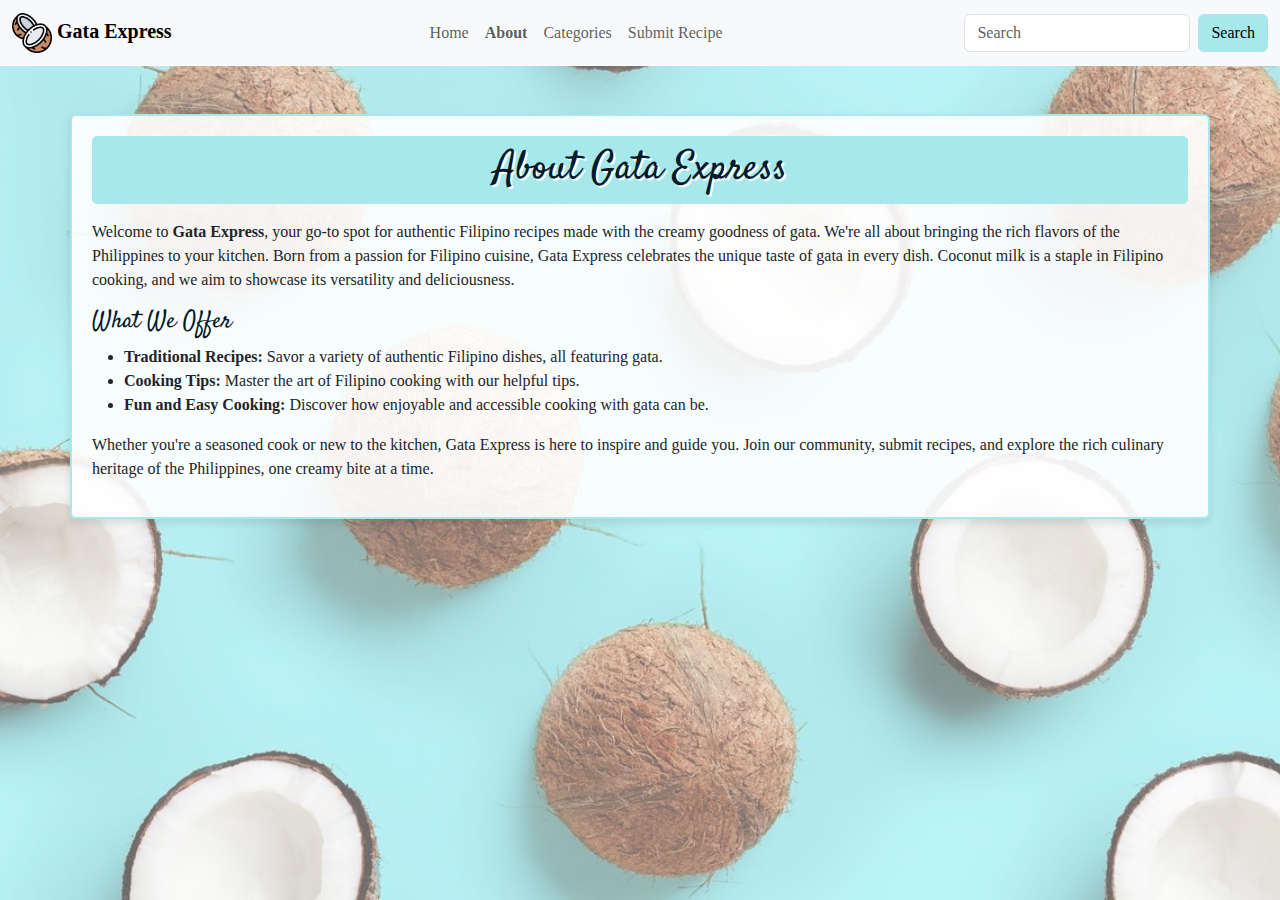
<file: page1.html>
<!DOCTYPE html>
<html>
<head>
	<meta charset="utf-8">
	<meta name="viewport" content="width=device-width, initial-scale=1">
	<title>Gata Express - About</title>

	<!-- Bootstrap 5 Setup -->
	<link href="https://cdn.jsdelivr.net/npm/bootstrap@5.3.3/dist/css/bootstrap.min.css" rel="stylesheet" integrity="sha384-QWTKZyjpPEjISv5WaRU9OFeRpok6YctnYmDr5pNlyT2bRjXh0JMhjY6hW+ALEwIH" crossorigin="anonymous">

	<!-- JS Setup-->
	<script src="https://cdn.jsdelivr.net/npm/bootstrap@5.3.3/dist/js/bootstrap.bundle.min.js" integrity="sha384-YvpcrYf0tY3lHB60NNkmXc5s9fDVZLESaAA55NDzOxhy9GkcIdslK1eN7N6jIeHz" crossorigin="anonymous"></script>	

	<!-- Animate.style Setup -->
	<link rel="stylesheet" href="https://cdnjs.cloudflare.com/ajax/libs/animate.css/4.1.1/animate.min.css"/>

	<!-- Google Fonts Satisfy Setup -->
	<link rel="preconnect" href="https://fonts.googleapis.com">
	<link rel="preconnect" href="https://fonts.gstatic.com" crossorigin>
	<link href="https://fonts.googleapis.com/css2?family=Satisfy&display=swap" rel="stylesheet">

	<!-- Link to CSS File -->
	<link rel="stylesheet" type="text/css" href="page1-style.css">
</head>
<body>
	<nav class="navbar navbar-expand-sm navbar-light bg-light">
	  <div class="container-fluid">
	    <a class="navbar-brand " href="https://cdn-icons-png.flaticon.com/512/3239/3239295.png"><img src="logo.png" alt="Gata Express Logo" id="navbar-logo"> <strong>Gata Express</strong></a>
	    <button class="navbar-toggler" type="button" data-bs-toggle="collapse" data-bs-target="#mynavbar">
	      <span class="navbar-toggler-icon"></span>
	    </button>
	    <div class="collapse navbar-collapse" id="mynavbar">
	      <ul class="navbar-nav mx-auto">
	        <li class="nav-item">
	          <a class="nav-link" href="index.html">Home</a>
	        </li>
	        <li class="nav-item">
	          <a class="nav-link" href="page1.html"><strong>About</strong></a>
	        </li>
	        <li class="nav-item">
	          <a class="nav-link" href="page2.html">Categories</a>
	        </li>
	        <li class="nav-item">
	          <a class="nav-link" href="page3.html">Submit Recipe</a>
	        </li>
	      </ul>
	      <form class="d-flex">
	        <input class="form-control me-2" type="text" placeholder="Search">
	        <button class="btn btn-primary" type="button">Search</button>
	      </form>
	    </div>
	  </div>
	</nav>
	<div class="container mt-5 mb-5 rounded animate__animated animate__fadeInUp">
		<h1 class="text-center mb-3">About Gata Express</h1>
		<p>Welcome to <strong>Gata Express</strong>, your go-to spot for authentic Filipino recipes made with the creamy goodness of gata. We're all about bringing the rich flavors of the Philippines to your kitchen. Born from a passion for Filipino cuisine, Gata Express celebrates the unique taste of gata in every dish. Coconut milk is a staple in Filipino cooking, and we aim to showcase its versatility and deliciousness.</p>
		<h4>What We Offer</h4>
		<ul>
			<li><strong>Traditional Recipes:</strong> Savor a variety of authentic Filipino dishes, all featuring gata.</li>
			<li><strong>Cooking Tips:</strong> Master the art of Filipino cooking with our helpful tips.</li>
			<li><strong>Fun and Easy Cooking:</strong> Discover how enjoyable and accessible cooking with gata can be.</li>
		</ul>
		<p>Whether you're a seasoned cook or new to the kitchen, Gata Express is here to inspire and guide you. Join our community, submit recipes, and explore the rich culinary heritage of the Philippines, one creamy bite at a time.</p>
	</div>
</body>
</html>
</file>
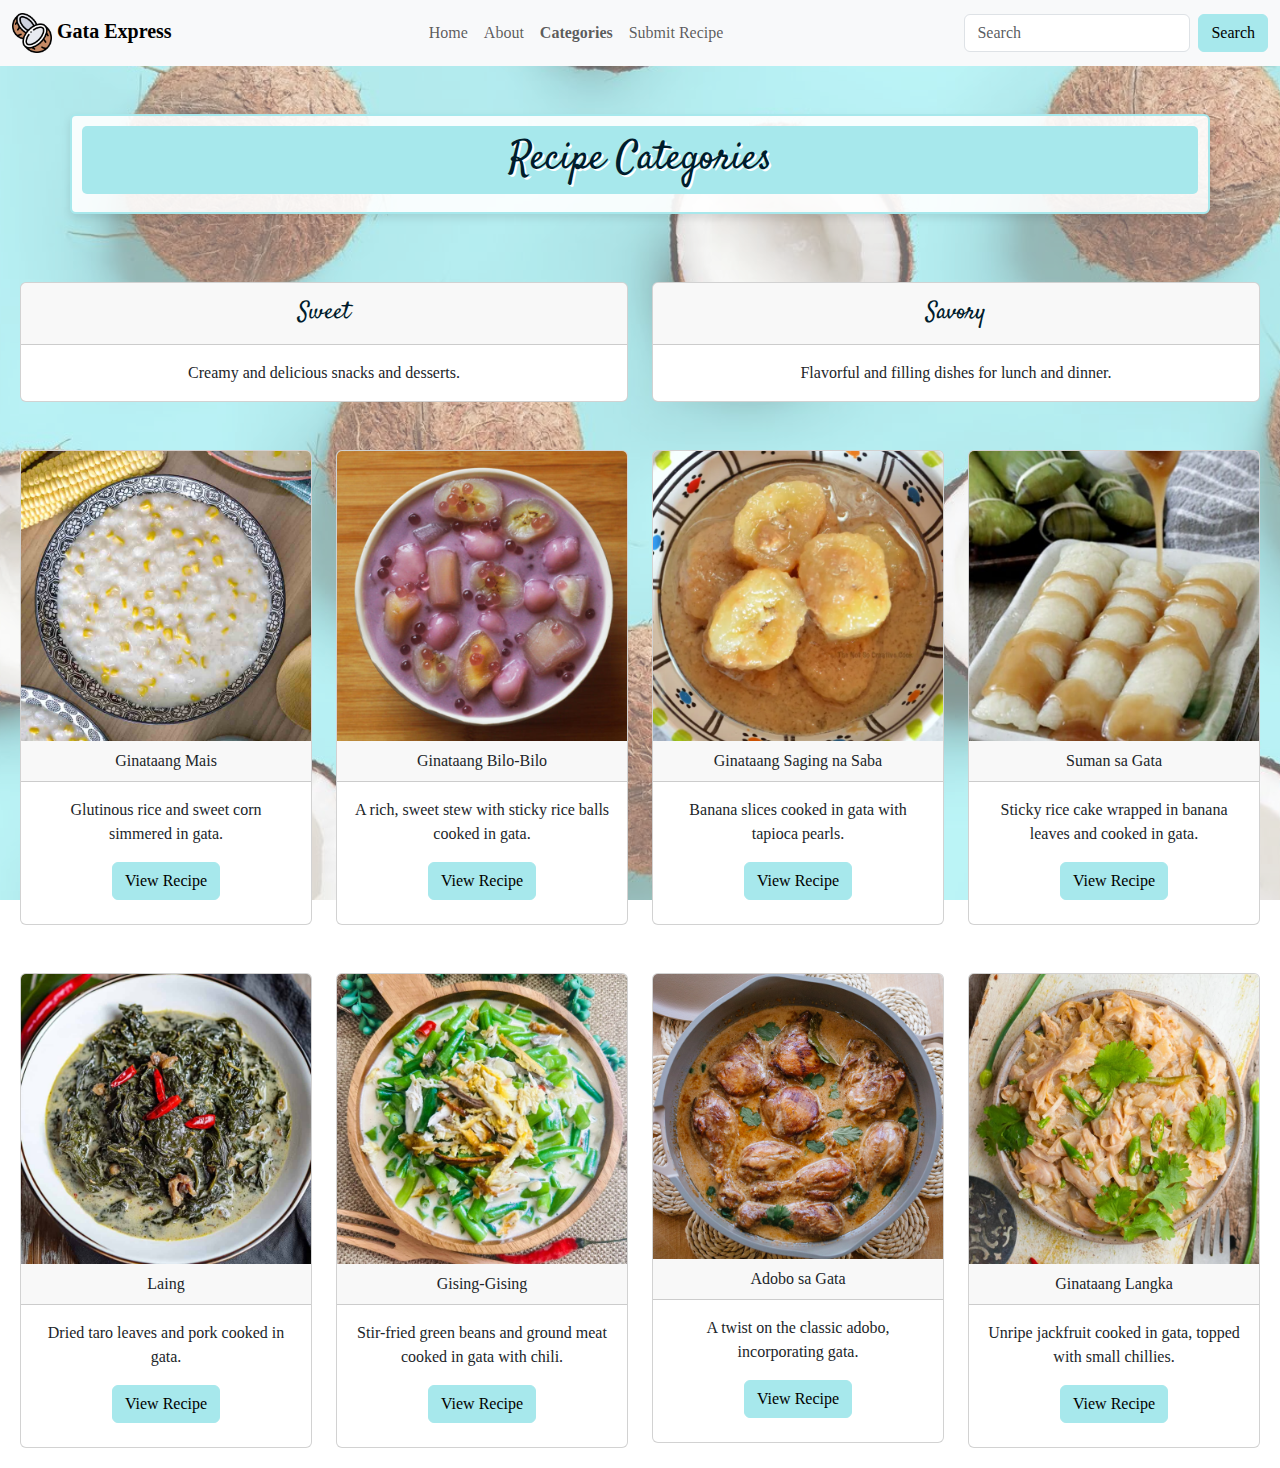
<file: page2.html>
<!DOCTYPE html>
<html>
<head>
	<meta charset="utf-8">
	<meta name="viewport" content="width=device-width, initial-scale=1">
	<title>Gata Express - Categories</title>

	<!-- Bootstrap 5 Setup -->
	<link href="https://cdn.jsdelivr.net/npm/bootstrap@5.3.3/dist/css/bootstrap.min.css" rel="stylesheet" integrity="sha384-QWTKZyjpPEjISv5WaRU9OFeRpok6YctnYmDr5pNlyT2bRjXh0JMhjY6hW+ALEwIH" crossorigin="anonymous">

	<!-- JS Setup-->
	<script src="https://cdn.jsdelivr.net/npm/bootstrap@5.3.3/dist/js/bootstrap.bundle.min.js" integrity="sha384-YvpcrYf0tY3lHB60NNkmXc5s9fDVZLESaAA55NDzOxhy9GkcIdslK1eN7N6jIeHz" crossorigin="anonymous"></script>	

	<!-- Animate.style Setup -->
	<link rel="stylesheet" href="https://cdnjs.cloudflare.com/ajax/libs/animate.css/4.1.1/animate.min.css"/>

	<!-- Google Fonts Satisfy Setup -->
	<link rel="preconnect" href="https://fonts.googleapis.com">
	<link rel="preconnect" href="https://fonts.gstatic.com" crossorigin>
	<link href="https://fonts.googleapis.com/css2?family=Satisfy&display=swap" rel="stylesheet">

	<!-- Link to CSS File -->
	<link rel="stylesheet" type="text/css" href="page2-style.css">
</head>
<body>
	<nav class="navbar navbar-expand-sm navbar-light bg-light">
	  <div class="container-fluid">
	    <a class="navbar-brand " href="https://cdn-icons-png.flaticon.com/512/3239/3239295.png"><img src="logo.png" alt="Gata Express Logo" id="navbar-logo"> <strong>Gata Express</strong></a>
	    <button class="navbar-toggler" type="button" data-bs-toggle="collapse" data-bs-target="#mynavbar">
	      <span class="navbar-toggler-icon"></span>
	    </button>
	    <div class="collapse navbar-collapse" id="mynavbar">
	      <ul class="navbar-nav mx-auto">
	        <li class="nav-item">
	          <a class="nav-link" href="index.html">Home</a>
	        </li>
	        <li class="nav-item">
	          <a class="nav-link" href="page1.html">About</a>
	        </li>
	        <li class="nav-item">
	          <a class="nav-link" href="page2.html"><strong>Categories</strong></a>
	        </li>
	        <li class="nav-item">
	          <a class="nav-link" href="page3.html">Submit Recipe</a>
	        </li>
	      </ul>
	      <form class="d-flex">
	        <input class="form-control me-2" type="text" placeholder="Search">
	        <button class="btn btn-primary" type="button">Search</button>
	      </form>
	    </div>
	  </div>
	</nav>
	<div class="container mt-5 mb-5 rounded animate__animated animate__fadeInUp">
		<h1 class="text-center animate__animated animate__fadeInUp">Recipe Categories</h1>
	</div>
	<div class="invicontainer animate__animated animate__fadeInUp mt-3">
		<div class="row"> 
			<div class="col-md-6"> 
				<div class="card text-center"> 
					<div class="card-header category"><h4 class="mt-2">Sweet</h4></div>
					<div class="card-body"> Creamy and delicious snacks and desserts. </div>
				</div> 
			</div> 
			<div class="col-md-6 text-center"> 
				<div class="card"> 
					<div class="card-header category"><h4 class="mt-2">Savory</h4></div>
					<div class="card-body"> Flavorful and filling dishes for lunch and dinner. </div>
				</div> 
			</div> 
		</div>
		<div class="row mt-5"> 
			<div class="col-md-3"> 
				<div class="card text-center"> 
					<img src="recipe-ginataangmais.png" class="card-img-top" alt="Ginataang Mais"> 
					<div class="card-header">Ginataang Mais</div> 
					<div class="card-body mb-2"> Glutinous rice and sweet corn simmered in gata.<br/>
					<a href="ginataangmais.html" class="btn btn-primary mt-3">View Recipe</a>
					</div> 
				</div> 
			</div> 
			<div class="col-md-3">
				<div class="card text-center">
					<img src="recipe-ginataangbilobilo.png" class="card-img-top" alt="Ginataang Bilo-Bilo">
					<div class="card-header">Ginataang Bilo-Bilo</div>
					<div class="card-body mb-2"> A rich, sweet stew with sticky rice balls cooked in gata.<br/>
					<a href="ginataangbilobilo.html" class="btn btn-primary mt-3">View Recipe</a>
					</div>
				</div>
			</div>
			<div class="col-md-3">
				<div class="card text-center"> 
					<img src="recipe-ginataangsagingnasaba.png" class="card-img-top" alt="Ginataang Saging na Saba"> 
					<div class="card-header">Ginataang Saging na Saba</div> 
					<div class="card-body mb-2"> Banana slices cooked in gata with tapioca pearls. <br/>
					<a href="ginataangsagingnasaba.html" class="btn btn-primary mt-3">View Recipe</a>
					</div> 
				</div> 
			</div> 
			<div class="col-md-3"> 
				<div class="card text-center"> 
					<img src="recipe-sumansagata.png" class="card-img-top" alt="Suman sa Gata"> 
					<div class="card-header">Suman sa Gata</div> 
					<div class="card-body mb-2"> Sticky rice cake wrapped in banana leaves and cooked in gata. <br/>
					<a href="sumansagata.html" class="btn btn-primary mt-3">View Recipe</a>
					</div> 
				</div> 
			</div> 
		</div>
		<div class="row mt-5"> 
			<div class="col-md-3"> 
				<div class="card text-center"> 
					<img src="recipe-laing.png" class="card-img-top" alt="Laing"> 
					<div class="card-header">Laing</div> 
					<div class="card-body mb-2"> Dried taro leaves and pork cooked in gata.<br/>
					<a href="laing.html" class="btn btn-primary mt-3">View Recipe</a>
					</div> 
				</div> 
			</div> 
			<div class="col-md-3">
				<div class="card text-center">
					<img src="recipe-gisinggising.png" class="card-img-top" alt="Gising-Gising">
					<div class="card-header">Gising-Gising</div>
					<div class="card-body mb-2">Stir-fried green beans and ground meat cooked in gata with chili.<br/>
					<a href="gisinggising.html" class="btn btn-primary mt-3">View Recipe</a>
					</div>
				</div>
			</div>
			<div class="col-md-3">
				<div class="card text-center"> 
					<img src="recipe-adobosagata.png" class="card-img-top" alt="Adobo sa Gata"> 
					<div class="card-header">Adobo sa Gata</div> 
					<div class="card-body mb-2"> A twist on the classic adobo, incorporating gata.<br/>
					<a href="adobosagata.html" class="btn btn-primary mt-3">View Recipe</a>
					</div> 
				</div> 
			</div> 
			<div class="col-md-3"> 
				<div class="card text-center"> 
					<img src="recipe-ginataanglangka.png" class="card-img-top" alt="Ginataang Langka"> 
					<div class="card-header">Ginataang Langka</div> 
					<div class="card-body mb-2"> Unripe jackfruit cooked in gata, topped with small chillies.<br/>
					<a href="ginataanglangka.html" class="btn btn-primary mt-3">View Recipe</a>
					</div> 
				</div> 
			</div> 
		</div>
</body>
</html>
</file>
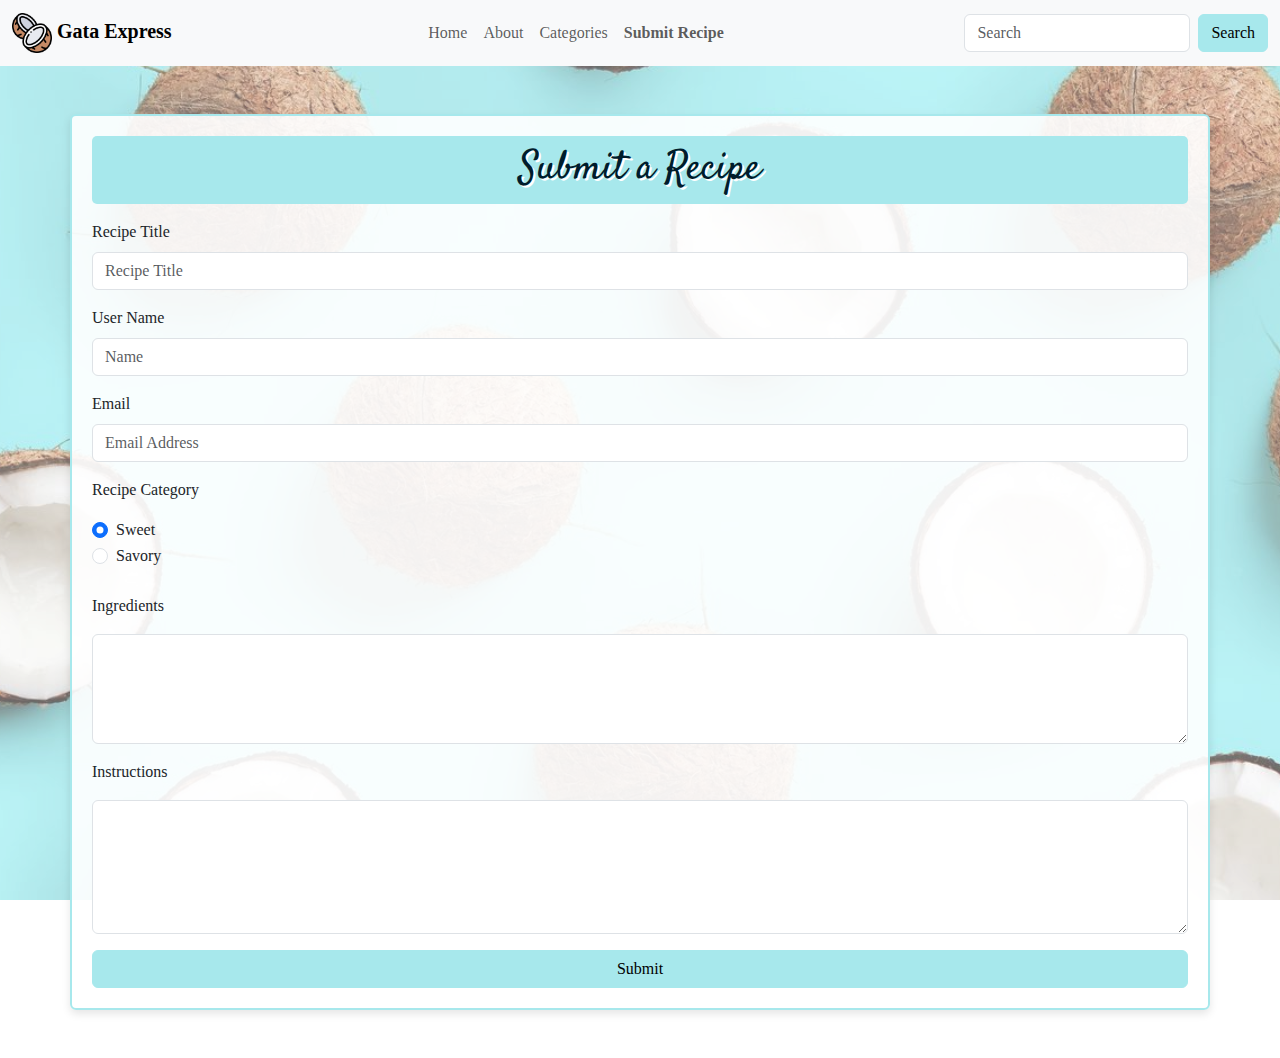
<file: page3.html>
<!DOCTYPE html>
<html>
<head>
	<meta charset="utf-8">
	<meta name="viewport" content="width=device-width, initial-scale=1">
	<title>Gata Express - Submit Recipe</title>

	<!-- Bootstrap 5 Setup -->
	<link href="https://cdn.jsdelivr.net/npm/bootstrap@5.3.3/dist/css/bootstrap.min.css" rel="stylesheet" integrity="sha384-QWTKZyjpPEjISv5WaRU9OFeRpok6YctnYmDr5pNlyT2bRjXh0JMhjY6hW+ALEwIH" crossorigin="anonymous">

	<!-- JS Setup-->
	<script src="https://cdn.jsdelivr.net/npm/bootstrap@5.3.3/dist/js/bootstrap.bundle.min.js" integrity="sha384-YvpcrYf0tY3lHB60NNkmXc5s9fDVZLESaAA55NDzOxhy9GkcIdslK1eN7N6jIeHz" crossorigin="anonymous"></script>	

	<!-- Animate.style Setup -->
	<link rel="stylesheet" href="https://cdnjs.cloudflare.com/ajax/libs/animate.css/4.1.1/animate.min.css"/>

	<!-- Google Fonts Satisfy Setup -->
	<link rel="preconnect" href="https://fonts.googleapis.com">
	<link rel="preconnect" href="https://fonts.gstatic.com" crossorigin>
	<link href="https://fonts.googleapis.com/css2?family=Satisfy&display=swap" rel="stylesheet">

	<!-- Link to CSS File -->
	<link rel="stylesheet" type="text/css" href="page3-style.css">
</head>
<body>
	<nav class="navbar navbar-expand-sm navbar-light bg-light">
	  <div class="container-fluid">
	    <a class="navbar-brand " href="https://cdn-icons-png.flaticon.com/512/3239/3239295.png"><img src="logo.png" alt="Gata Express Logo" id="navbar-logo"> <strong>Gata Express</strong></a>
	    <button class="navbar-toggler" type="button" data-bs-toggle="collapse" data-bs-target="#mynavbar">
	      <span class="navbar-toggler-icon"></span>
	    </button>
	    <div class="collapse navbar-collapse" id="mynavbar">
	      <ul class="navbar-nav mx-auto">
	        <li class="nav-item">
	          <a class="nav-link" href="index.html">Home</a>
	        </li>
	        <li class="nav-item">
	          <a class="nav-link" href="page1.html">About</a>
	        </li>
	        <li class="nav-item">
	          <a class="nav-link" href="page2.html">Categories</a>
	        </li>
	        <li class="nav-item">
	          <a class="nav-link" href="page3.html"><strong>Submit Recipe</strong></a>
	        </li>
	      </ul>
	      <form class="d-flex">
	        <input class="form-control me-2" type="text" placeholder="Search">
	        <button class="btn btn-primary" type="button">Search</button>
	      </form>
	    </div>
	  </div>
	</nav>
	<div class="container mt-5 mb-5 rounded animate__animated animate__fadeInUp">
		<h1 class="text-center mb-3">Submit a Recipe</h1>
		<form>
			<div class="mb-3">
                <label for="inputName" class="form-label">Recipe Title</label>
                <input type="text" class="form-control" id="inputRecipeTitle" placeholder="Recipe Title">
            </div>
            <div class="mb-3">
                <label for="inputName" class="form-label">User Name</label>
                <input type="text" class="form-control" id="inputName" placeholder="Name">
            </div>
            <div class="mb-3">
                <label for="inputEmail" class="form-label">Email</label>
                <input type="email" class="form-control" id="inputEmail" placeholder="Email Address">
            </div>
            <p>Recipe Category</p>
            <div class="form-check">
                <input type="radio" class="form-check-input" name="experience" id="radio1" value="Sweet" checked>
                <label for="radio1" class="form-check-label">Sweet</label>
            </div>
            <div class="form-check">
                <input type="radio" class="form-check-input" name="experience" id="radio2" value="Savory">
                <label for="radio2" class="form-check-label">Savory</label>
            </div>
            <br/>
            <p>Ingredients</p>
            <textarea class="form-control mb-3" rows="4"></textarea>
            <p>Instructions</p>
            <textarea class="form-control mb-3" rows="5"></textarea>
            <button type="submit" class="btn btn-primary w-100">Submit</button>
        </form>
	</div>
</body>
</html>
</file>
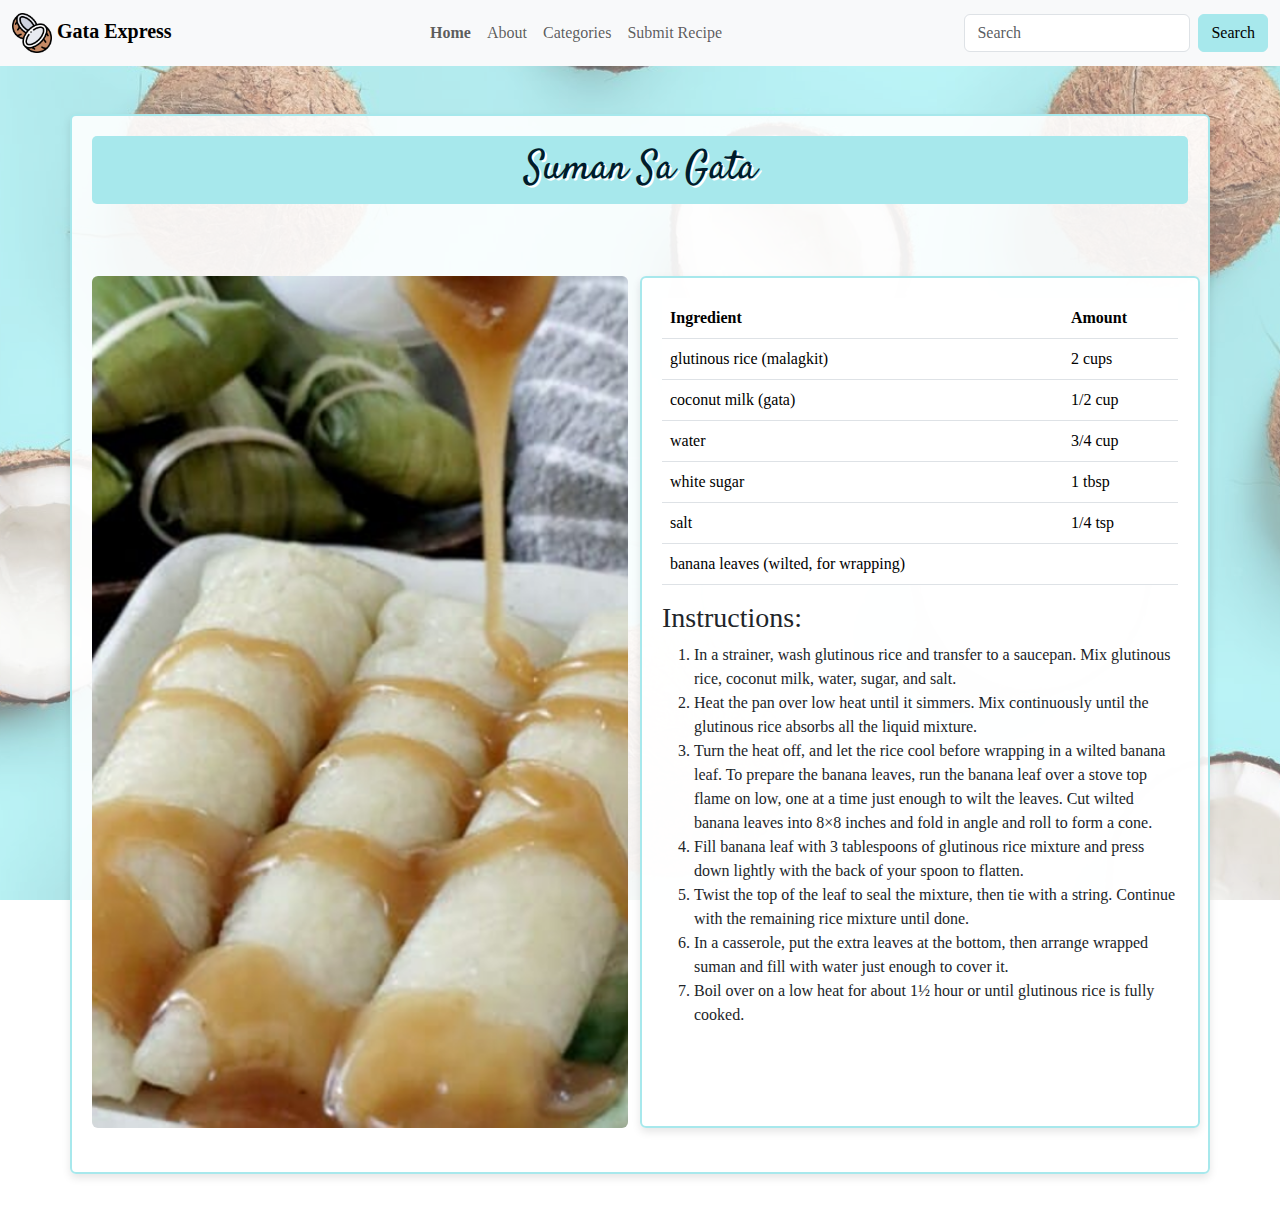
<file: sumansagata.html>
<!DOCTYPE html>
<html>
<head>
	<meta charset="utf-8">
	<meta name="viewport" content="width=device-width, initial-scale=1">
	<title>Gata Express - Home</title>

	<!-- Bootstrap 5 Setup -->
	<link href="https://cdn.jsdelivr.net/npm/bootstrap@5.3.3/dist/css/bootstrap.min.css" rel="stylesheet" integrity="sha384-QWTKZyjpPEjISv5WaRU9OFeRpok6YctnYmDr5pNlyT2bRjXh0JMhjY6hW+ALEwIH" crossorigin="anonymous">

	<!-- JS Setup-->
	<script src="https://cdn.jsdelivr.net/npm/bootstrap@5.3.3/dist/js/bootstrap.bundle.min.js" integrity="sha384-YvpcrYf0tY3lHB60NNkmXc5s9fDVZLESaAA55NDzOxhy9GkcIdslK1eN7N6jIeHz" crossorigin="anonymous"></script>	

	<!-- Animate.style Setup -->
	<link rel="stylesheet" href="https://cdnjs.cloudflare.com/ajax/libs/animate.css/4.1.1/animate.min.css"/>

	<!-- Google Fonts Satisfy Setup -->
	<link rel="preconnect" href="https://fonts.googleapis.com">
	<link rel="preconnect" href="https://fonts.gstatic.com" crossorigin>
	<link href="https://fonts.googleapis.com/css2?family=Satisfy&display=swap" rel="stylesheet">

	<!-- Link to CSS File -->
	<link rel="stylesheet" type="text/css" href="sumansagata-style.css">
</head>
<body>
	<nav class="navbar navbar-expand-sm navbar-light bg-light">
	  <div class="container-fluid">
	    <a class="navbar-brand " href="https://cdn-icons-png.flaticon.com/512/3239/3239295.png"><img src="logo.png" alt="Gata Express Logo" id="navbar-logo"> <strong>Gata Express</strong></a>
	    <button class="navbar-toggler" type="button" data-bs-toggle="collapse" data-bs-target="#mynavbar">
	      <span class="navbar-toggler-icon"></span>
	    </button>
	    <div class="collapse navbar-collapse" id="mynavbar">
	      <ul class="navbar-nav mx-auto">
	        <li class="nav-item">
	          <a class="nav-link" href="index.html"><strong>Home</strong></a>
	        </li>
	        <li class="nav-item">
	          <a class="nav-link" href="page1.html">About</a>
	        </li>
	        <li class="nav-item">
	          <a class="nav-link" href="page2.html">Categories</a>
	        </li>
	        <li class="nav-item">
	          <a class="nav-link" href="page3.html">Submit Recipe</a>
	        </li>
	      </ul>
	      <form class="d-flex">
	        <input class="form-control me-2" type="text" placeholder="Search">
	        <button class="btn btn-primary" type="button">Search</button>
	      </form>
	    </div>
	  </div>
	</nav>
	<div class="container mt-5 mb-5 rounded animate__animated animate__fadeInUp">
		<h1 class="text-center">Suman Sa Gata</h1>
		<div class="row mt-5 animate__animated animate__backInUp">
			<div class="col-md-6 mt-4 mb-4">
				<img class="img-fluid rounded mx-auto d-block form-image" 
				src="recipe-sumansagata.png" alt="Suman Sa Gata">
			</div>
			<div class="col-md-6 mt-4 mb-4 animate__animated animate__backInUp container rounded">
				<table class="table"> 
					<thead> 
						<tr> <th scope="col">Ingredient</th>
						<th scope="col">Amount</th> 
					</tr>
					</thead> 
					<tbody> 
						<tr> 
							<td>glutinous rice (malagkit)</td> 
							<td>2 cups </td> 
						</tr> 
						<tr> 
							<td>coconut milk (gata)</td> 
							<td>1/2 cup</td> 
						</tr> 
						<tr> 
							<td>water</td> 
							<td>3/4 cup</td> 
						</tr> 
						<tr> 
							<td>white sugar</td> 
							<td>1 tbsp</td> 
						</tr> 
						<tr> 
							<td>salt</td> 
							<td>1/4 tsp</td> 
						</tr> 
						<tr> 
							<td>banana leaves (wilted, for wrapping)</td> 
							<td></td> 
						</tr> 
					</tbody>
				</table>
				<h3>Instructions:</h3>
				<ol>
				    <li>In a strainer, wash glutinous rice and transfer to a saucepan. Mix glutinous rice, coconut milk, water, sugar, and salt.</li>
				    <li>Heat the pan over low heat until it simmers. Mix continuously until the glutinous rice absorbs all the liquid mixture.</li>
				    <li>Turn the heat off, and let the rice cool before wrapping in a wilted banana leaf. To prepare the banana leaves, run the banana leaf over a stove top flame on low, one at a time just enough to wilt the leaves. Cut wilted banana leaves into 8×8 inches and fold in angle and roll to form a cone.</li>
				    <li>Fill banana leaf with 3 tablespoons of glutinous rice mixture and press down lightly with the back of your spoon to flatten.</li>
				    <li>Twist the top of the leaf to seal the mixture, then tie with a string. Continue with the remaining rice mixture until done.</li>
				    <li>In a casserole, put the extra leaves at the bottom, then arrange wrapped suman and fill with water just enough to cover it.</li>
				    <li>Boil over on a low heat for about 1½ hour or until glutinous rice is fully cooked.</li>
				</ol>

			</div>
		</div>
	</div>
</body>
</html>
</file>
<file: index-style.css>
body{
	background-color: rgba(255,255,255,0.4);
	background-blend-mode: overlay;
	font-family: Georgia;
	background-image:url('backgroundimage.jpg');
	background-size: cover; 
    background-repeat: no-repeat; 
    background-attachment: fixed; 
    background-position: center; 
}

.container{
	background: rgba(255,255,255,0.9);
	border: 2px solid #a7e8ec;
	overflow: hidden;
    box-shadow: 0px 4px 8px rgba(0, 0, 0, 0.1);
	padding: 20px;
}
h1, h3, h4{
	font-family: Satisfy;
	color: #001c2c;
	text-shadow: 2px 2px 0px #FFFFFF
}

h1{
	background-color: #a7e8ec;
	border-radius: 5px;
	padding: 10px;
}
a{
	color: #001c2c;
}

.form-image {
    width: 100%;
    height: 100%;
    object-fit: cover;
    border-radius: 10px 0 0 10px;
}
#navbar-logo{
	height: 40px;
	width: auto;
	max-height: 100%;
	display: inline-block;
	color: 	#001c2c;
}

.row {
    min-height: 100vh;
}

.btn{
	color: #000000;
	background-color: #a7e8ec;
	border-color: #a7e8ec;
}

.btn:hover,.btn:active{
	color: #FFFFFF !important;
	background-color: #008893 !important;
	border-color: #008893 !important;
}

.carousel{
	width: 	900px;
	height: auto;
	border: 2px solid #a7e8ec;
	border-radius: 10px;
	overflow: hidden;
    box-shadow: 0px 4px 8px rgba(0, 0, 0, 0.1);
}

.carousel-caption{
	background-color:rgba(255, 255, 255, 0.8);
	color: #000000;
	padding: 0;
}

.carousel img{
	border: 2px solid #001c2c;
}
</file>
<file: adobosagata-style.css>
body{
	background-color: rgba(255,255,255,0.4);
	background-blend-mode: overlay;
	font-family: Georgia;
	background-image:url('backgroundimage.jpg');
	background-size: cover; 
    background-repeat: no-repeat; 
    background-attachment: fixed; 
    background-position: center; 
}

.container{
	background: rgba(255,255,255,0.9);
	border: 2px solid #a7e8ec;
	overflow: hidden;
    box-shadow: 0px 4px 8px rgba(0, 0, 0, 0.1);
	padding: 20px;
}

h1, h4{
	font-family: Satisfy;
	color: #001c2c;
	text-shadow: 2px 2px 0px #FFFFFF
}

h1{
	background-color: #a7e8ec;
	border-radius: 5px;
	padding: 10px;
}

.form-image {
    width: 100%;
    height: 100%;
    object-fit: cover;
    border-radius: 10px 0 0 10px;
}
#navbar-logo{
	height: 40px;
	width: auto;
	max-height: 100%;
	display: inline-block;
	color: 	#001c2c;
}

.row {
    min-height: 100vh;
}

.btn{
	color: #000000;
	background-color: #a7e8ec;
	border-color: #a7e8ec;
}

.btn:hover,.btn:active{
	color: #FFFFFF !important;
	background-color: #008893 !important;
	border-color: #008893 !important;
}

.carousel{
	width: 	900px;
	height: auto;
	border: 2px solid #a7e8ec;
	border-radius: 10px;
	overflow: hidden;
    box-shadow: 0px 4px 8px rgba(0, 0, 0, 0.1);
}
</file>
<file: ginataangbilobilo-style.css>
body{
	background-color: rgba(255,255,255,0.4);
	background-blend-mode: overlay;
	font-family: Georgia;
	background-image:url('backgroundimage.jpg');
	background-size: cover; 
    background-repeat: no-repeat; 
    background-attachment: fixed; 
    background-position: center; 
}

.container{
	background: rgba(255,255,255,0.9);
	border: 2px solid #a7e8ec;
	overflow: hidden;
    box-shadow: 0px 4px 8px rgba(0, 0, 0, 0.1);
	padding: 20px;
}

h1, h4{
	font-family: Satisfy;
	color: #001c2c;
	text-shadow: 2px 2px 0px #FFFFFF
}

h1{
	background-color: #a7e8ec;
	border-radius: 5px;
	padding: 10px;
}

.form-image {
    width: 100%;
    height: 100%;
    object-fit: cover;
    border-radius: 10px 0 0 10px;
}
#navbar-logo{
	height: 40px;
	width: auto;
	max-height: 100%;
	display: inline-block;
	color: 	#001c2c;
}

.row {
    min-height: 100vh;
}

.btn{
	color: #000000;
	background-color: #a7e8ec;
	border-color: #a7e8ec;
}

.btn:hover,.btn:active{
	color: #FFFFFF !important;
	background-color: #008893 !important;
	border-color: #008893 !important;
}

.carousel{
	width: 	900px;
	height: auto;
	border: 2px solid #a7e8ec;
	border-radius: 10px;
	overflow: hidden;
    box-shadow: 0px 4px 8px rgba(0, 0, 0, 0.1);
}
</file>
<file: ginataanglangka-style.css>
body{
	background-color: rgba(255,255,255,0.4);
	background-blend-mode: overlay;
	font-family: Georgia;
	background-image:url('backgroundimage.jpg');
	background-size: cover; 
    background-repeat: no-repeat; 
    background-attachment: fixed; 
    background-position: center; 
}

.container{
	background: rgba(255,255,255,0.9);
	border: 2px solid #a7e8ec;
	overflow: hidden;
    box-shadow: 0px 4px 8px rgba(0, 0, 0, 0.1);
	padding: 20px;
}

h1, h4{
	font-family: Satisfy;
	color: #001c2c;
	text-shadow: 2px 2px 0px #FFFFFF
}

h1{
	background-color: #a7e8ec;
	border-radius: 5px;
	padding: 10px;
}

.form-image {
    width: 100%;
    height: 100%;
    object-fit: cover;
    border-radius: 10px 0 0 10px;
}
#navbar-logo{
	height: 40px;
	width: auto;
	max-height: 100%;
	display: inline-block;
	color: 	#001c2c;
}

.row {
    min-height: 100vh;
}

.btn{
	color: #000000;
	background-color: #a7e8ec;
	border-color: #a7e8ec;
}

.btn:hover,.btn:active{
	color: #FFFFFF !important;
	background-color: #008893 !important;
	border-color: #008893 !important;
}

.carousel{
	width: 	900px;
	height: auto;
	border: 2px solid #a7e8ec;
	border-radius: 10px;
	overflow: hidden;
    box-shadow: 0px 4px 8px rgba(0, 0, 0, 0.1);
}
</file>
<file: ginataangmais-style.css>
body{
	background-color: rgba(255,255,255,0.4);
	background-blend-mode: overlay;
	font-family: Georgia;
	background-image:url('backgroundimage.jpg');
	background-size: cover; 
    background-repeat: no-repeat; 
    background-attachment: fixed; 
    background-position: center; 
}

.container{
	background: rgba(255,255,255,0.9);
	border: 2px solid #a7e8ec;
	overflow: hidden;
    box-shadow: 0px 4px 8px rgba(0, 0, 0, 0.1);
	padding: 20px;
}

h1, h4{
	font-family: Satisfy;
	color: #001c2c;
	text-shadow: 2px 2px 0px #FFFFFF
}

h1{
	background-color: #a7e8ec;
	border-radius: 5px;
	padding: 10px;
}

.form-image {
    width: 100%;
    height: 100%;
    object-fit: cover;
    border-radius: 10px 0 0 10px;
}
#navbar-logo{
	height: 40px;
	width: auto;
	max-height: 100%;
	display: inline-block;
	color: 	#001c2c;
}

.row {
    min-height: 100vh;
}

.btn{
	color: #000000;
	background-color: #a7e8ec;
	border-color: #a7e8ec;
}

.btn:hover,.btn:active{
	color: #FFFFFF !important;
	background-color: #008893 !important;
	border-color: #008893 !important;
}

.carousel{
	width: 	900px;
	height: auto;
	border: 2px solid #a7e8ec;
	border-radius: 10px;
	overflow: hidden;
    box-shadow: 0px 4px 8px rgba(0, 0, 0, 0.1);
}
</file>
<file: ginataangsagingnasaba-style.css>
body{
	background-color: rgba(255,255,255,0.4);
	background-blend-mode: overlay;
	font-family: Georgia;
	background-image:url('backgroundimage.jpg');
	background-size: cover; 
    background-repeat: no-repeat; 
    background-attachment: fixed; 
    background-position: center; 
}

.container{
	background: rgba(255,255,255,0.9);
	border: 2px solid #a7e8ec;
	overflow: hidden;
    box-shadow: 0px 4px 8px rgba(0, 0, 0, 0.1);
	padding: 20px;
}

h1, h4{
	font-family: Satisfy;
	color: #001c2c;
	text-shadow: 2px 2px 0px #FFFFFF
}

h1{
	background-color: #a7e8ec;
	border-radius: 5px;
	padding: 10px;
}

.form-image {
    width: 100%;
    height: 100%;
    object-fit: cover;
    border-radius: 10px 0 0 10px;
}
#navbar-logo{
	height: 40px;
	width: auto;
	max-height: 100%;
	display: inline-block;
	color: 	#001c2c;
}

.row {
    min-height: 100vh;
}

.btn{
	color: #000000;
	background-color: #a7e8ec;
	border-color: #a7e8ec;
}

.btn:hover,.btn:active{
	color: #FFFFFF !important;
	background-color: #008893 !important;
	border-color: #008893 !important;
}

.carousel{
	width: 	900px;
	height: auto;
	border: 2px solid #a7e8ec;
	border-radius: 10px;
	overflow: hidden;
    box-shadow: 0px 4px 8px rgba(0, 0, 0, 0.1);
}
</file>
<file: gisinggising-style.css>
body{
	background-color: rgba(255,255,255,0.4);
	background-blend-mode: overlay;
	font-family: Georgia;
	background-image:url('backgroundimage.jpg');
	background-size: cover; 
    background-repeat: no-repeat; 
    background-attachment: fixed; 
    background-position: center; 
}

.container{
	background: rgba(255,255,255,0.9);
	border: 2px solid #a7e8ec;
	overflow: hidden;
    box-shadow: 0px 4px 8px rgba(0, 0, 0, 0.1);
	padding: 20px;
}

h1, h4{
	font-family: Satisfy;
	color: #001c2c;
	text-shadow: 2px 2px 0px #FFFFFF
}

h1{
	background-color: #a7e8ec;
	border-radius: 5px;
	padding: 10px;
}

.form-image {
    width: 100%;
    height: 100%;
    object-fit: cover;
    border-radius: 10px 0 0 10px;
}
#navbar-logo{
	height: 40px;
	width: auto;
	max-height: 100%;
	display: inline-block;
	color: 	#001c2c;
}

.row {
    min-height: 100vh;
}

.btn{
	color: #000000;
	background-color: #a7e8ec;
	border-color: #a7e8ec;
}

.btn:hover,.btn:active{
	color: #FFFFFF !important;
	background-color: #008893 !important;
	border-color: #008893 !important;
}

.carousel{
	width: 	900px;
	height: auto;
	border: 2px solid #a7e8ec;
	border-radius: 10px;
	overflow: hidden;
    box-shadow: 0px 4px 8px rgba(0, 0, 0, 0.1);
}
</file>
<file: laing-style.css>
body{
	background-color: rgba(255,255,255,0.4);
	background-blend-mode: overlay;
	font-family: Georgia;
	background-image:url('backgroundimage.jpg');
	background-size: cover; 
    background-repeat: no-repeat; 
    background-attachment: fixed; 
    background-position: center; 
}

.container{
	background: rgba(255,255,255,0.9);
	border: 2px solid #a7e8ec;
	overflow: hidden;
    box-shadow: 0px 4px 8px rgba(0, 0, 0, 0.1);
	padding: 20px;
}

h1, h4{
	font-family: Satisfy;
	color: #001c2c;
	text-shadow: 2px 2px 0px #FFFFFF
}

h1{
	background-color: #a7e8ec;
	border-radius: 5px;
	padding: 10px;
}

.form-image {
    width: 100%;
    height: 100%;
    object-fit: cover;
    border-radius: 10px 0 0 10px;
}
#navbar-logo{
	height: 40px;
	width: auto;
	max-height: 100%;
	display: inline-block;
	color: 	#001c2c;
}

.row {
    min-height: 100vh;
}

.btn{
	color: #000000;
	background-color: #a7e8ec;
	border-color: #a7e8ec;
}

.btn:hover,.btn:active{
	color: #FFFFFF !important;
	background-color: #008893 !important;
	border-color: #008893 !important;
}

.carousel{
	width: 	900px;
	height: auto;
	border: 2px solid #a7e8ec;
	border-radius: 10px;
	overflow: hidden;
    box-shadow: 0px 4px 8px rgba(0, 0, 0, 0.1);
}
</file>
<file: page1-style.css>
body{
	background-color: rgba(255,255,255,0.4);
	background-blend-mode: overlay;
	font-family: Georgia;
	background-image:url('backgroundimage.jpg');
	background-size: cover; 
    background-repeat: no-repeat; 
    background-attachment: fixed; 
    background-position: center; 
}

.container{
	background: rgba(255,255,255,0.9);
	border: 2px solid #a7e8ec;
	overflow: hidden;
    box-shadow: 0px 4px 8px rgba(0, 0, 0, 0.1);
	padding: 20px;
}
h1, h4{
	font-family: Satisfy;
	color: #001c2c;
	text-shadow: 2px 2px 0px #FFFFFF
}

h1{
	background-color: #a7e8ec;
	border-radius: 5px;
	padding: 10px;
}

.form-image {
    width: 100%;
    height: 100%;
    object-fit: cover;
    border-radius: 10px 0 0 10px;
}
#navbar-logo{
	height: 40px;
	width: auto;
	max-height: 100%;
	display: inline-block;
	color: 	#001c2c;
}

.row {
    min-height: 100vh;
}

.btn{
	color: #000000;
	background-color: #a7e8ec;
	border-color: #a7e8ec;
}

.btn:hover,.btn:active{
	color: #FFFFFF !important;
	background-color: #008893 !important;
	border-color: #008893 !important;
}
</file>
<file: page2-style.css>
body{
	background-color: rgba(255,255,255,0.4);
	background-blend-mode: overlay;
	font-family: Georgia;
	background-image:url('backgroundimage.jpg');
	background-size: cover; 
    background-repeat: no-repeat; 
    background-attachment: fixed; 
    background-position: center; 
}

.container{
	background: rgba(255,255,255,0.9);
	border: 2px solid #a7e8ec;
	overflow: hidden;
    box-shadow: 0px 4px 8px rgba(0, 0, 0, 0.1);
	padding: 10px;
}

.invicontainer{
	padding: 20px;
}
h1, h4{
	font-family: Satisfy;
	color: #001c2c;
}

h1{
	background-color: #a7e8ec;
	border-radius: 5px;
	padding: 10px;
	text-shadow: 2px 2px 0px #FFFFFF;
}

.form-image {
    width: 100%;
    height: 100%;
    object-fit: cover;
    border-radius: 10px 0 0 10px;
}
#navbar-logo{
	height: 40px;
	width: auto;
	max-height: 100%;
	display: inline-block;
	color: 	#001c2c;
}

.btn{
	color: #000000;
	background-color: #a7e8ec;
	border-color: #a7e8ec;
}

.btn:hover,.btn:active{
	color: #FFFFFF !important;
	background-color: #008893 !important;
	border-color: #008893 !important;
}
</file>
<file: page3-style.css>
body{
	background-color: rgba(255,255,255,0.4);
	background-blend-mode: overlay;
	font-family: Georgia;
	background-image:url('backgroundimage.jpg');
	background-size: cover; 
    background-repeat: no-repeat; 
    background-attachment: fixed; 
    background-position: center; 
}

.container{
	background: rgba(255,255,255,0.9);
	border: 2px solid #a7e8ec;
	overflow: hidden;
    box-shadow: 0px 4px 8px rgba(0, 0, 0, 0.1);
	padding: 20px;
}
h1, h4{
	font-family: Satisfy;
	color: #001c2c;
	text-shadow: 2px 2px 0px #FFFFFF
}

h1{
	background-color: #a7e8ec;
	border-radius: 5px;
	padding: 10px;
}

.form-image {
    width: 100%;
    height: 100%;
    object-fit: cover;
    border-radius: 10px 0 0 10px;
}
#navbar-logo{
	height: 40px;
	width: auto;
	max-height: 100%;
	display: inline-block;
	color: 	#001c2c;
}

.row {
    min-height: 100vh;
}

.btn{
	color: #000000;
	background-color: #a7e8ec;
	border-color: #a7e8ec;
}

.btn:hover,.btn:active{
	color: #FFFFFF !important;
	background-color: #008893 !important;
	border-color: #008893 !important;
}
</file>
<file: sumansagata-style.css>
body{
	background-color: rgba(255,255,255,0.4);
	background-blend-mode: overlay;
	font-family: Georgia;
	background-image:url('backgroundimage.jpg');
	background-size: cover; 
    background-repeat: no-repeat; 
    background-attachment: fixed; 
    background-position: center; 
}

.container{
	background: rgba(255,255,255,0.9);
	border: 2px solid #a7e8ec;
	overflow: hidden;
    box-shadow: 0px 4px 8px rgba(0, 0, 0, 0.1);
	padding: 20px;
}

h1, h4{
	font-family: Satisfy;
	color: #001c2c;
	text-shadow: 2px 2px 0px #FFFFFF
}

h1{
	background-color: #a7e8ec;
	border-radius: 5px;
	padding: 10px;
}

.form-image {
    width: 100%;
    height: 100%;
    object-fit: cover;
    border-radius: 10px 0 0 10px;
}
#navbar-logo{
	height: 40px;
	width: auto;
	max-height: 100%;
	display: inline-block;
	color: 	#001c2c;
}

.row {
    min-height: 100vh;
}

.btn{
	color: #000000;
	background-color: #a7e8ec;
	border-color: #a7e8ec;
}

.btn:hover,.btn:active{
	color: #FFFFFF !important;
	background-color: #008893 !important;
	border-color: #008893 !important;
}

.carousel{
	width: 	900px;
	height: auto;
	border: 2px solid #a7e8ec;
	border-radius: 10px;
	overflow: hidden;
    box-shadow: 0px 4px 8px rgba(0, 0, 0, 0.1);
}
</file>
